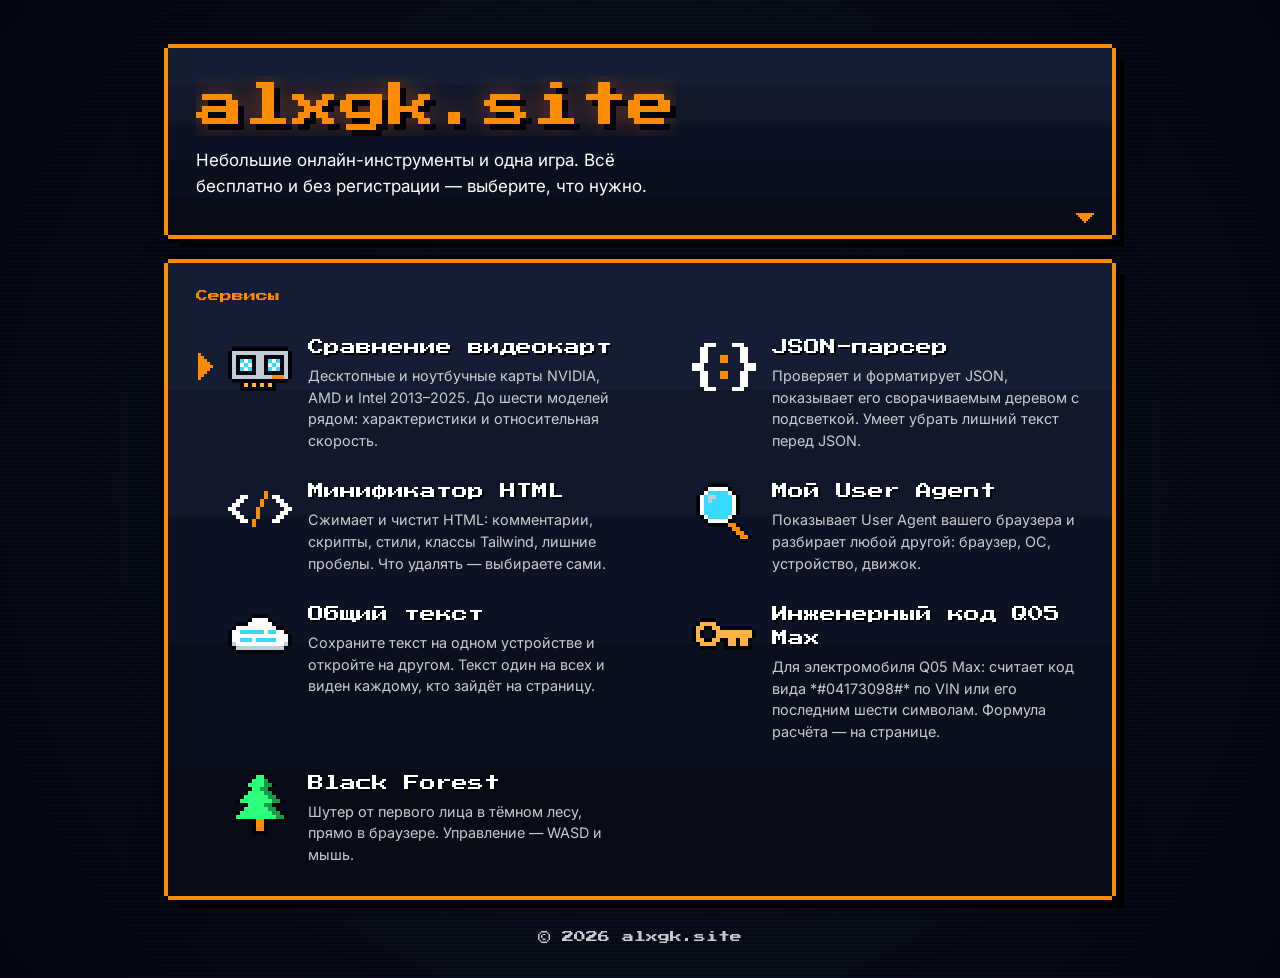
<file: index.html>
<!DOCTYPE html>
<html lang="ru">
<head>
    <meta charset="UTF-8">
    <meta name="viewport" content="width=device-width, initial-scale=1.0">
    <title>alxgk.site — сравнение видеокарт, JSON-парсер и другие онлайн-инструменты</title>
    <meta name="description" content="Небольшие бесплатные онлайн-инструменты без регистрации: сравнение видеокарт, JSON-парсер, минификатор HTML, разбор User Agent и браузерный шутер.">
    <link rel="canonical" href="https://alxgk.site/">
    <meta property="og:type" content="website">
    <meta property="og:site_name" content="alxgk.site">
    <meta property="og:title" content="alxgk.site — сравнение видеокарт, JSON-парсер и другие онлайн-инструменты">
    <meta property="og:description" content="Небольшие бесплатные онлайн-инструменты без регистрации: сравнение видеокарт, JSON-парсер, минификатор HTML, разбор User Agent и браузерный шутер.">
    <meta property="og:url" content="https://alxgk.site/">
    <meta name="theme-color" content="#040711">
    <meta property="og:image" content="https://alxgk.site/assets/og.png">
    <meta name="twitter:card" content="summary_large_image">
    <link rel="icon" type="image/png" href="assets/favicon.png">
    <link rel="preconnect" href="https://fonts.googleapis.com">
    <link rel="preconnect" href="https://fonts.gstatic.com" crossorigin>
    <link href="https://fonts.googleapis.com/css2?family=Inter:wght@400;500&family=Press+Start+2P&display=swap" rel="stylesheet">
    <link rel="stylesheet" href="assets/retro.css">
    <style>
        * {
            margin: 0;
            padding: 0;
            box-sizing: border-box;
        }

        body {
            line-height: 1.5;
        }

        .screen {
            display: grid;
            gap: 12px;
            padding-top: 40px;
            padding-bottom: 32px;
        }

        .intro {
            padding: 28px 28px 36px;
        }

        .intro h1 {
            font-family: var(--font-pixel);
            font-size: 3rem;
            font-weight: 400;
            line-height: 1.25;
            color: var(--accent-orange);
            text-shadow: 0.125em 0.125em 0 var(--ink), 0 0 24px rgba(255, 102, 0, 0.55);
        }

        /* 10ch = the 10 glyphs of "alxgk.site" in the monospace pixel font */
        .intro h1 {
            width: 10ch;
            overflow: hidden;
            white-space: nowrap;
            animation: type 0.8s steps(10) 0.2s backwards;
        }

        .intro p {
            max-width: 44ch;
            margin-top: 12px;
            font-size: 1.0625rem;
        }

        .intro::after {
            content: "";
            position: absolute;
            right: 22px;
            bottom: 8px;
            width: 10px;
            height: 18px;
            background: url("assets/sprites/cursor.svg") no-repeat center / contain;
            transform: rotate(90deg);
            animation: blink 1s steps(2, jump-none) infinite;
        }

        .menu {
            padding: 24px 16px 16px;
            animation-delay: 0.12s;
        }

        .menu .window-title {
            padding-left: 12px;
        }

        .menu-list {
            display: grid;
            grid-template-columns: repeat(2, minmax(0, 1fr));
            column-gap: 16px;
            list-style: none;
        }

        .menu-item {
            position: relative;
            display: grid;
            grid-template-columns: 64px minmax(0, 1fr);
            grid-template-rows: auto 1fr;
            column-gap: 16px;
            height: 100%;
            padding: 14px 12px 14px 44px;
            color: inherit;
            text-decoration: none;
        }

        .menu-cursor {
            position: absolute;
            top: 32px;
            left: 14px;
            width: 15px;
            height: 27px;
            background: url("assets/sprites/cursor.svg") no-repeat center / contain;
            pointer-events: none;
            transition: translate 0.12s steps(3);
            animation: nudge 0.6s steps(2, jump-none) infinite;
        }

        .menu-item:hover,
        .menu-item:focus-visible {
            background: rgba(255, 140, 0, 0.08);
        }

        .menu-item:focus-visible {
            outline: 2px dashed var(--frame);
            outline-offset: -2px;
        }

        .sprite {
            grid-row: span 2;
            width: 64px;
            height: 64px;
            image-rendering: pixelated;
        }

        .menu-name {
            font-family: var(--font-pixel);
            font-size: 1rem;
            font-weight: 400;
            line-height: 1.5;
            text-shadow: 0.125em 0.125em 0 var(--ink);
        }

        .menu-item:hover .menu-name,
        .menu-item:focus-visible .menu-name {
            color: var(--accent-orange);
            text-shadow: 0.125em 0.125em 0 var(--ink), 0 0 12px var(--accent-orange);
            animation: palette-cycle 0.6s steps(1) infinite;
        }

        .menu-desc {
            margin-top: 6px;
            font-size: 0.9rem;
            color: var(--text-secondary);
        }

        .credits {
            padding-top: 12px;
            font-family: var(--font-pixel);
            font-size: 0.75rem;
            text-align: center;
            color: var(--text-secondary);
        }

        @keyframes nudge {
            to {
                transform: translateX(-4px);
            }
        }

        @keyframes blink {
            to {
                opacity: 0;
            }
        }

        @keyframes type {
            from {
                width: 0;
            }
        }

        @media (max-width: 720px) {
            .screen {
                padding-top: 20px;
            }

            .intro {
                padding: 20px 20px 32px;
            }

            .intro h1 {
                font-size: 1.5rem;
            }

            .menu {
                padding: 20px 8px 8px;
            }

            .menu-list {
                grid-template-columns: 1fr;
            }

            .menu-item {
                grid-template-columns: 48px minmax(0, 1fr);
            }

            .sprite {
                grid-row: auto;
                width: 48px;
                height: 48px;
            }

            .menu-name {
                align-self: center;
            }

            .menu-desc {
                grid-column: 1 / -1;
                margin-top: 10px;
            }
        }

        @media (hover: none) {
            .menu-item {
                padding-left: 12px;
            }

            .menu-cursor {
                display: none;
            }
        }

        @media (prefers-reduced-motion: reduce) {
            .intro::after,
            .intro h1,
            .menu-cursor,
            .menu-item .menu-name {
                animation: none !important;
            }

            .menu-cursor {
                transition: none;
            }
        }
    </style>
</head>
<body>
    <main class="page screen">
        <header class="window intro">
            <h1>alxgk.site</h1>
            <p>Небольшие онлайн-инструменты и одна игра. Всё бесплатно и без регистрации — выберите, что нужно.</p>
        </header>

        <nav class="window menu" aria-labelledby="menu-title">
            <h2 class="window-title" id="menu-title">Сервисы</h2>
            <ul class="menu-list">
                <li>
                    <a class="menu-item" href="gpu/">
                        <img class="sprite" src="assets/sprites/gpu.svg" width="64" height="64" alt="">
                        <h3 class="menu-name">Сравнение видеокарт</h3>
                        <p class="menu-desc">Десктопные и ноутбучные карты NVIDIA, AMD и Intel 2013–2025. До шести моделей рядом: характеристики и относительная скорость.</p>
                    </a>
                </li>
                <li>
                    <a class="menu-item" href="json-parser/">
                        <img class="sprite" src="assets/sprites/json.svg" width="64" height="64" alt="">
                        <h3 class="menu-name">JSON-парсер</h3>
                        <p class="menu-desc">Проверяет и форматирует JSON, показывает его сворачиваемым деревом с подсветкой. Умеет убрать лишний текст перед JSON.</p>
                    </a>
                </li>
                <li>
                    <a class="menu-item" href="html-minifier/">
                        <img class="sprite" src="assets/sprites/html.svg" width="64" height="64" alt="">
                        <h3 class="menu-name">Минификатор HTML</h3>
                        <p class="menu-desc">Сжимает и чистит HTML: комментарии, скрипты, стили, классы Tailwind, лишние пробелы. Что удалять — выбираете сами.</p>
                    </a>
                </li>
                <li>
                    <a class="menu-item" href="user-agent/">
                        <img class="sprite" src="assets/sprites/ua.svg" width="64" height="64" alt="">
                        <h3 class="menu-name">Мой User Agent</h3>
                        <p class="menu-desc">Показывает User Agent вашего браузера и разбирает любой другой: браузер, ОС, устройство, движок.</p>
                    </a>
                </li>
                <li>
                    <a class="menu-item" href="cloud/">
                        <img class="sprite" src="assets/sprites/cloud.svg" width="64" height="64" alt="">
                        <h3 class="menu-name">Общий текст</h3>
                        <p class="menu-desc">Сохраните текст на одном устройстве и откройте на другом. Текст один на всех и виден каждому, кто зайдёт на страницу.</p>
                    </a>
                </li>
                <li>
                    <a class="menu-item" href="vin-code/">
                        <img class="sprite" src="assets/sprites/key.svg" width="64" height="64" alt="">
                        <h3 class="menu-name">Инженерный код Q05 Max</h3>
                        <p class="menu-desc">Для электромобиля Q05 Max: считает код вида *#04173098#* по VIN или его последним шести символам. Формула расчёта — на странице.</p>
                    </a>
                </li>
                <li>
                    <a class="menu-item" href="game-forest/">
                        <img class="sprite" src="assets/sprites/forest.svg" width="64" height="64" alt="">
                        <h3 class="menu-name">Black Forest</h3>
                        <p class="menu-desc">Шутер от первого лица в тёмном лесу, прямо в браузере. Управление — WASD и мышь.</p>
                    </a>
                </li>
            </ul>
            <span class="menu-cursor" aria-hidden="true"></span>
        </nav>

        <footer class="credits">© 2026 alxgk.site</footer>
    </main>
    <script>
        const menu = document.querySelector('.menu');
        const cursor = menu.querySelector('.menu-cursor');
        let current = menu.querySelector('.menu-item');

        const place = () => {
            cursor.style.translate = `${current.offsetLeft}px ${current.offsetTop}px`;
        };

        const follow = (event) => {
            const item = event.target.closest('.menu-item');
            if (item && item !== current) {
                current = item;
                place();
            }
        };

        const list = menu.querySelector('.menu-list');
        const items = [...menu.querySelectorAll('.menu-item')];

        menu.addEventListener('keydown', (event) => {
            const index = items.indexOf(event.target);
            if (index === -1) return;
            const columns = getComputedStyle(list).gridTemplateColumns.split(' ').length;
            const step = { ArrowLeft: -1, ArrowRight: 1, ArrowUp: -columns, ArrowDown: columns }[event.key];
            const target = items[index + step];
            if (!step || !target) return;
            event.preventDefault();
            target.focus();
        });

        menu.addEventListener('pointerover', follow);
        menu.addEventListener('focusin', follow);
        new ResizeObserver(place).observe(menu);
    </script>
</body>
</html>
</file>
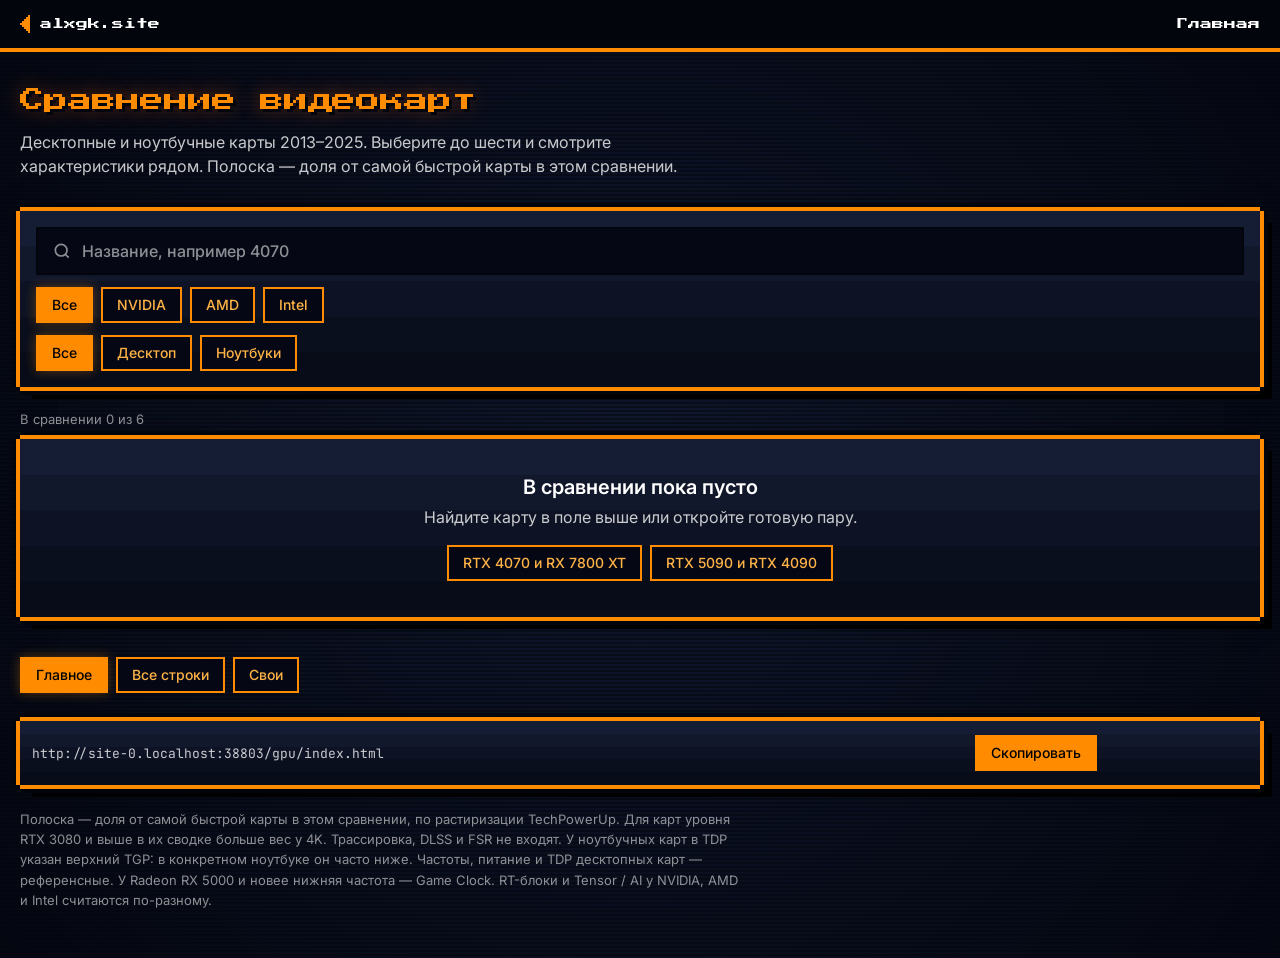
<file: gpu/index.html>
<!DOCTYPE html>
<html lang="ru">
<head>
    <meta charset="UTF-8">
    <meta name="viewport" content="width=device-width, initial-scale=1.0">
    <title>Сравнение видеокарт NVIDIA, AMD и Intel — характеристики и скорость</title>
    <meta name="description" content="Сравнение десктопных и ноутбучных видеокарт NVIDIA, AMD и Intel 2013–2025: до шести моделей рядом, характеристики и относительный индекс быстродействия.">
    <link rel="canonical" href="https://alxgk.site/gpu/">
    <meta property="og:type" content="website">
    <meta property="og:site_name" content="alxgk.site">
    <meta property="og:title" content="Сравнение видеокарт NVIDIA, AMD и Intel — характеристики и скорость">
    <meta property="og:description" content="Сравнение десктопных и ноутбучных видеокарт NVIDIA, AMD и Intel 2013–2025: до шести моделей рядом, характеристики и относительный индекс быстродействия.">
    <meta property="og:url" content="https://alxgk.site/gpu/">
    <meta property="og:image" content="https://alxgk.site/assets/og.png">
    <meta name="twitter:card" content="summary_large_image">
    <link rel="icon" type="image/png" href="../assets/favicon.png">
    <link rel="preconnect" href="https://fonts.googleapis.com">
    <link rel="preconnect" href="https://fonts.gstatic.com" crossorigin>
    <link href="https://fonts.googleapis.com/css2?family=Inter:wght@400;500;600;700&family=JetBrains+Mono:wght@500;700&family=Press+Start+2P&display=swap" rel="stylesheet">
    <link rel="stylesheet" href="../assets/retro.css">
    <style>
        * { margin: 0; padding: 0; box-sizing: border-box; }

        :root {
            --bg-solid: #080c18;
            --bg-head: #11182c;
            --nvidia: #2eff7b;
            --amd: #ff8c00;
            --intel: #38d9ff;
            --lean: #38d9ff;
        }

        h1 { margin-bottom: 12px; }

        .lede {
            max-width: 68ch;
            color: var(--text-secondary);
            line-height: 1.55;
            margin-bottom: 32px;
        }

        .toolbar, .share, .empty, .custom {
            background-color: var(--window);
            background-image: var(--window-bg);
            box-shadow: var(--window-frame);
        }

        .sheet {
            background: var(--bg-solid);
            box-shadow: var(--window-frame);
        }

        .toolbar { position: relative; z-index: 30; }

        .toolbar { padding: 16px; margin-bottom: 24px; }

        .picker { position: relative; }

        .q {
            width: 100%;
            height: 48px;
            border-radius: 0;
            border: 2px solid var(--ink);
            background-color: var(--field);
            color: var(--text-primary);
            font: 500 16px/1.2 Inter, sans-serif;
            padding: 0 16px 0 44px;
            background-image: url("data:image/svg+xml,%3Csvg xmlns='http://www.w3.org/2000/svg' width='20' height='20' fill='none' stroke='%23ffffff' stroke-opacity='.55' stroke-width='2' viewBox='0 0 24 24'%3E%3Ccircle cx='11' cy='11' r='7'/%3E%3Cpath d='M20 20l-3.5-3.5'/%3E%3C/svg%3E");
            background-repeat: no-repeat;
            background-position: 14px 50%;
        }

        .q::placeholder { color: var(--text-muted); }

        .q:focus {
            border-color: var(--accent-orange);
            box-shadow: 0 0 12px rgba(255, 140, 0, 0.35);
            outline: none;
        }

        .q:focus-visible, button:focus-visible, .link:focus-visible, input:focus-visible {
            outline: 2px solid var(--accent-yellow);
            outline-offset: 2px;
        }

        .menu {
            position: absolute;
            z-index: 20;
            left: 0;
            right: 0;
            top: calc(100% + 6px);
            max-height: 320px;
            overflow: auto;
            background: var(--field);
            border: 2px solid var(--frame);
            padding: 6px;
        }

        .group, .menu-empty {
            padding: 8px 10px 4px;
            color: var(--text-muted);
            font-size: 11px;
            letter-spacing: 0.08em;
            text-transform: uppercase;
        }

        .menu-empty { text-transform: none; letter-spacing: 0; font-size: 14px; padding: 14px; }

        .option {
            width: 100%;
            display: flex;
            gap: 10px;
            align-items: center;
            text-align: left;
            border: 0;
            background: transparent;
            color: var(--text-primary);
            padding: 8px 10px;
            cursor: pointer;
            font: inherit;
        }

        .option[aria-selected="true"], .option:hover { background: rgba(255, 140, 0, 0.18); }
        .option:disabled { cursor: default; opacity: 0.45; }
        .option-name { display: block; font-weight: 600; }
        .option-meta { display: block; color: var(--text-muted); font-size: 12px; margin-top: 2px; }
        mark { background: transparent; color: var(--accent-orange); font-weight: 700; }

        .vendors, .seg {
            display: flex;
            flex-wrap: wrap;
            gap: 8px;
            margin-top: 12px;
        }

        .vendors button, .seg button, .ghost, .chip, .copy {
            min-height: 36px;
            border-radius: 0;
            border: 2px solid var(--frame);
            background: var(--field);
            color: var(--accent-yellow);
            font: 500 14px/1 Inter, sans-serif;
            padding: 0 14px;
            cursor: pointer;
        }

        .vendors button:hover, .seg button:hover, .ghost:hover, .chip:hover {
            background: var(--accent-orange);
            color: #000;
            box-shadow: 0 0 16px var(--accent-orange);
        }

        .vendors button.is-on, .seg button.is-on {
            background: var(--accent-orange);
            border-color: var(--accent-orange);
            color: #000;
            box-shadow: 0 0 12px rgba(255, 140, 0, 0.35);
        }

        .meta-row {
            display: flex;
            flex-direction: column;
            align-items: flex-start;
            gap: 4px;
            margin: 14px 0 8px;
            color: var(--text-muted);
            font-size: 13px;
        }

        .limit { color: var(--accent-yellow); }

        .chips { display: flex; flex-wrap: wrap; gap: 8px; min-height: 0; }
        .chips:empty { display: none; }

        .chip {
            display: inline-flex;
            align-items: center;
            gap: 8px;
        }

        .chip-x { display: inline-flex; opacity: 0.55; }
        .chip-x svg { width: 14px; height: 14px; display: block; }
        .chip:hover .chip-x { opacity: 1; }

        .tag {
            display: inline-flex;
            align-items: center;
            height: 18px;
            padding: 0 7px;
            font-size: 11px;
            font-weight: 600;
            letter-spacing: 0.04em;
            line-height: 1;
        }

        .tag-NVIDIA { color: #2eff7b; background: rgba(46, 255, 123, 0.14); }
        .tag-AMD { color: #ffb347; background: rgba(255, 140, 0, 0.18); }
        .tag-Intel { color: #38d9ff; background: rgba(56, 217, 255, 0.14); }
        .gpu-vendor { display: flex; align-items: center; gap: 6px; flex-wrap: wrap; }
        .tag-laptop { color: #ddd9ee; background: rgba(255, 255, 255, 0.08); }

        .vendor-NVIDIA { background: var(--nvidia); }
        .vendor-AMD { background: var(--amd); }
        .vendor-Intel { background: var(--intel); }

        .empty {
            margin: 12px 0 28px;
            padding: 36px 24px;
            text-align: center;
        }

        .empty h2 { font-size: 1.25rem; font-weight: 600; margin-bottom: 8px; }
        .empty p { color: var(--text-secondary); margin-bottom: 18px; }
        .pairs { display: flex; justify-content: center; flex-wrap: wrap; gap: 8px; }

        .controls {
            display: flex;
            justify-content: space-between;
            gap: 16px;
            align-items: flex-start;
            flex-wrap: wrap;
            margin: 8px 0 20px;
        }

        .custom {
            display: flex;
            flex-wrap: wrap;
            gap: 8px 14px;
            padding: 12px 14px;
            margin-bottom: 24px;
        }

        .custom label {
            display: inline-flex;
            align-items: center;
            gap: 6px;
            color: var(--text-secondary);
            font-size: 14px;
        }

        .sheet { overflow: clip; width: 100%; }
        .sheet.is-wide { overflow-x: auto; }
        .desk { overflow: visible; }
        .palm { display: none; }
        .sheet[hidden], .empty[hidden], .custom[hidden], .menu[hidden] { display: none; }

        table.compare {
            width: max-content;
            border-collapse: separate;
            border-spacing: 0;
        }

        .compare th, .compare td {
            padding: 12px 14px;
            border-bottom: 1px solid rgba(255, 255, 255, 0.06);
            text-align: center;
            vertical-align: middle;
            font-variant-numeric: tabular-nums;
        }

        .compare thead th {
            position: sticky;
            top: var(--nav-height);
            background: var(--bg-head);
            z-index: 2;
        }

        .gpu-head,
        .compare tbody td {
            width: 228px;
            min-width: 228px;
            max-width: 228px;
        }

        .stick {
            position: sticky;
            left: 0;
            z-index: 3;
            text-align: left;
            min-width: 168px;
            width: 168px;
            background: var(--bg-solid);
            font-weight: 500;
            color: var(--text-secondary);
        }

        thead .stick { z-index: 4; background: #141d33; }

        .corner-k, .gpu-vendor, .pct {
            display: block;
            color: var(--text-muted);
            font-size: 12px;
            font-weight: 500;
        }

        .gpu-name { font-weight: 600; line-height: 1.3; margin: 8px 0 10px; text-align: left; }
        .gpu-tools { display: flex; justify-content: flex-end; gap: 2px; }
        .gpu-tools button {
            width: 28px;
            height: 28px;
            min-height: 28px;
            padding: 0;
            border: 0;
            background: transparent;
            color: rgba(255, 255, 255, 0.62);
            display: inline-flex;
            align-items: center;
            justify-content: center;
            cursor: pointer;
        }
        .gpu-tools button svg { width: 16px; height: 16px; display: block; }
        .gpu-tools button:hover { background: rgba(255, 255, 255, 0.08); color: #fff; }
        .gpu-tools button[data-act="remove"]:hover { background: rgba(255, 42, 75, 0.2); color: var(--accent-red); }
        .gpu-tools button:disabled { opacity: 0.22; cursor: default; background: transparent; color: rgba(255, 255, 255, 0.62); }

        .compare thead th.is-phantom {
            height: 1px;
            padding: 10px;
            background: transparent;
        }

        td.is-phantom {
            background: transparent;
            border-bottom-color: transparent;
        }

        .phantom {
            width: 100%;
            height: 100%;
            min-height: 0;
            border: 2px dashed rgba(255, 140, 0, 0.35);
            background: transparent;
            color: var(--text-muted);
            display: flex;
            flex-direction: column;
            align-items: center;
            justify-content: center;
            gap: 8px;
            font: 500 14px/1 Inter, sans-serif;
            cursor: pointer;
        }

        .phantom svg { width: 22px; height: 22px; }
        .phantom:hover { border-color: var(--accent-orange); color: var(--accent-yellow); background: rgba(255, 140, 0, 0.06); }

        .pct { margin-top: 6px; text-align: left; font-variant-numeric: tabular-nums; }

        .bar {
            height: 10px;
            margin: 10px 0 6px;
            background: var(--ink);
            overflow: hidden;
        }

        .bar i {
            display: block;
            height: 100%;
            width: 0;
        }

        @media (prefers-reduced-motion: no-preference) {
            .bar i { transition: width 0.35s ease; }
        }

        .is-best { color: var(--accent-orange); font-weight: 700; }
        .is-lean { color: var(--lean); font-weight: 700; }
        .span-note { text-align: left; color: var(--text-secondary); }

        .share {
            display: flex;
            gap: 8px;
            align-items: center;
            margin-top: 28px;
            padding: 12px;
        }

        .link {
            flex: 1;
            min-width: 0;
            height: 40px;
            border: 0;
            background: transparent;
            color: var(--text-secondary);
            font: 400 13px/1.4 "JetBrains Mono", monospace;
        }

        .copy {
            background: var(--accent-orange);
            border-color: var(--accent-orange);
            color: #000;
            flex: 0 0 auto;
        }

        .copy:hover { background: var(--accent-yellow); border-color: var(--accent-yellow); box-shadow: 0 0 16px var(--accent-orange); }

        #copy-status { color: var(--nvidia); font-size: 13px; min-width: 11em; }

        .note {
            margin-top: 24px;
            color: var(--text-muted);
            font-size: 13px;
            line-height: 1.55;
            max-width: 90ch;
        }

        .visually-hidden {
            position: absolute;
            width: 1px;
            height: 1px;
            padding: 0;
            margin: -1px;
            overflow: hidden;
            clip: rect(0, 0, 0, 0);
            white-space: nowrap;
            border: 0;
        }

        @media (max-width: 720px) {
            .page { padding-top: calc(var(--nav-height) + 24px); padding-bottom: 40px; }
            .lede { margin-bottom: 24px; }
            .desk { display: none; }
            .palm { display: flex; flex-direction: column; gap: 24px; }
            .sheet {
                width: 100%;
                background: transparent;
                box-shadow: none;
                overflow: visible;
            }
            .mcard {
                background: var(--bg-solid);
                box-shadow: var(--window-frame);
                padding: 16px;
            }
            .mcard .gpu-tools { margin: -4px -4px 8px; }
            .mcard .gpu-tools button { width: 44px; height: 44px; }
            .mcard .gpu-name { font-size: 1.25rem; margin: 4px 0 8px; }
            .mspecs { margin-top: 12px; }
            .mrow {
                display: flex;
                justify-content: space-between;
                align-items: baseline;
                gap: 12px;
                padding: 10px 0;
                border-top: 1px solid rgba(255, 255, 255, 0.06);
                font-size: 14px;
            }
            .mrow dt { flex: 0 1 46%; color: var(--text-muted); }
            .mrow dd {
                flex: 1 1 50%;
                min-width: 0;
                margin: 0;
                text-align: right;
                overflow-wrap: anywhere;
                font-variant-numeric: tabular-nums;
            }
            .mcard.phantom {
                min-height: 120px;
                background: transparent;
                box-shadow: none;
                color: var(--text-muted);
            }
            .vendors button, .seg button, .ghost, .chip, .copy { min-height: 44px; }
            .share { flex-wrap: wrap; }
            #copy-status { min-width: 0; }
            .controls { margin-top: 4px; }
        }
    </style>
</head>
<body class="layout-wide">
    <nav class="nav">
        <a href="../" class="nav-home">alxgk.site</a>
        <a href="../">Главная</a>
    </nav>
    <main class="page">
        <h1 class="page-title">Сравнение видеокарт</h1>
        <p class="lede">Десктопные и ноутбучные карты 2013–2025. Выберите до шести и смотрите характеристики рядом. Полоска — доля от самой быстрой карты в этом сравнении.</p>

        <div class="toolbar window-open">
            <div class="picker">
                <label class="visually-hidden" for="q">Найти видеокарту</label>
                <input id="q" class="q" type="search" placeholder="Название, например 4070" autocomplete="off" role="combobox" aria-expanded="false" aria-controls="menu" aria-autocomplete="list">
                <div id="menu" class="menu" role="listbox" hidden></div>
            </div>
            <div id="vendors" class="vendors" role="radiogroup" aria-label="Производитель">
                <button type="button" data-vendor="" class="is-on" aria-checked="true">Все</button>
                <button type="button" data-vendor="NVIDIA" aria-checked="false">NVIDIA</button>
                <button type="button" data-vendor="AMD" aria-checked="false">AMD</button>
                <button type="button" data-vendor="Intel" aria-checked="false">Intel</button>
            </div>
            <div id="segments" class="vendors" role="radiogroup" aria-label="Сегмент">
                <button type="button" data-segment="" class="is-on" aria-checked="true">Все</button>
                <button type="button" data-segment="desktop" aria-checked="false">Десктоп</button>
                <button type="button" data-segment="laptop" aria-checked="false">Ноутбуки</button>
            </div>
        </div>

        <div class="meta-row">
            <p id="count"></p>
            <p id="limit" class="limit" hidden>Шесть карт — предел таблицы. Уберите одну, чтобы добавить другую.</p>
        </div>
        <div id="chips" class="chips"></div>

        <div id="empty" class="empty">
            <h2>В сравнении пока пусто</h2>
            <p>Найдите карту в поле выше или откройте готовую пару.</p>
            <div class="pairs">
                <button type="button" class="ghost" data-pair="rtx-4070,rx-7800-xt">RTX 4070 и RX 7800 XT</button>
                <button type="button" class="ghost" data-pair="rtx-5090,rtx-4090">RTX 5090 и RTX 4090</button>
            </div>
        </div>

        <div class="controls">
            <div id="presets" class="seg" role="radiogroup" aria-label="Какие строки показать">
                <button type="button" data-preset="main" aria-checked="false">Главное</button>
                <button type="button" data-preset="all" aria-checked="false">Все строки</button>
                <button type="button" data-preset="custom" aria-checked="false">Свои</button>
            </div>
        </div>
        <div id="custom" class="custom" hidden></div>
        <div id="sheet" class="sheet" hidden></div>

        <div class="share">
            <label class="visually-hidden" for="link">Ссылка на это сравнение</label>
            <input id="link" class="link" type="text" readonly>
            <button type="button" id="copy" class="copy">Скопировать</button>
            <span id="copy-status" role="status"></span>
        </div>

        <p class="note">Полоска — доля от самой быстрой карты в этом сравнении, по растиризации TechPowerUp. Для карт уровня RTX 3080 и выше в их сводке больше вес у 4K. Трассировка, DLSS и FSR не входят. У ноутбучных карт в TDP указан верхний TGP: в конкретном ноутбуке он часто ниже. Частоты, питание и TDP десктопных карт — референсные. У Radeon RX 5000 и новее нижняя частота — Game Clock. RT-блоки и Tensor / AI у NVIDIA, AMD и Intel считаются по-разному.</p>
    </main>
    <script src="gpus.js?v=20261103"></script>
    <script src="app.js?v=20261103"></script>
</body>
</html>
</file>
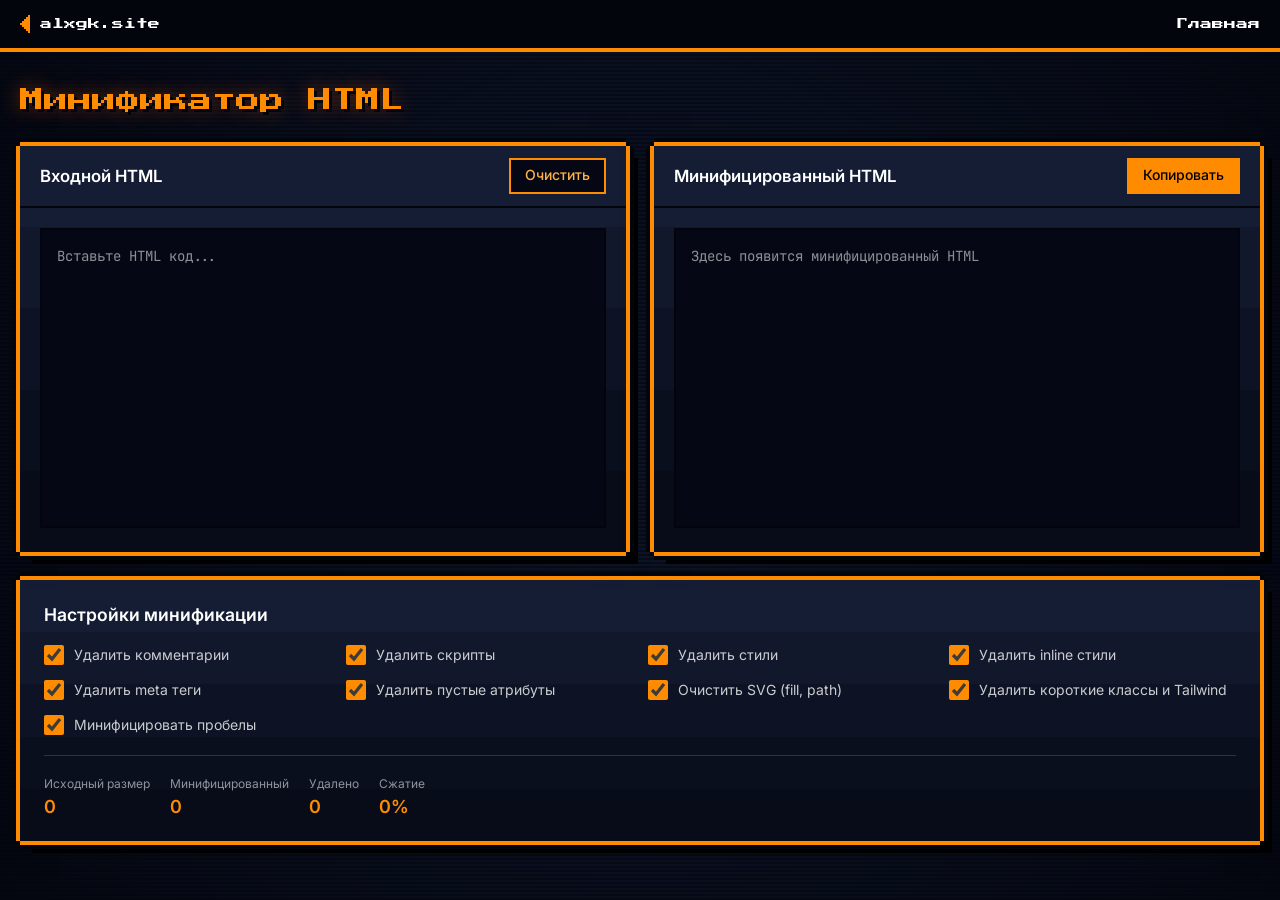
<file: html-minifier/index.html>
<!DOCTYPE html>
<html lang="ru">
<head>
    <meta charset="UTF-8">
    <meta name="viewport" content="width=device-width, initial-scale=1.0">
    <title>Минификатор HTML онлайн — сжатие и очистка HTML-кода</title>
    <meta name="description" content="Онлайн-минификатор HTML: удаляет комментарии, скрипты, стили, meta-теги, классы Tailwind и лишние пробелы. Что именно удалять, выбирается галочками.">
    <link rel="canonical" href="https://alxgk.site/html-minifier/">
    <meta property="og:type" content="website">
    <meta property="og:site_name" content="alxgk.site">
    <meta property="og:title" content="Минификатор HTML онлайн — сжатие и очистка HTML-кода">
    <meta property="og:description" content="Онлайн-минификатор HTML: удаляет комментарии, скрипты, стили, meta-теги, классы Tailwind и лишние пробелы. Что именно удалять, выбирается галочками.">
    <meta property="og:url" content="https://alxgk.site/html-minifier/">
    <meta property="og:image" content="https://alxgk.site/assets/og.png">
    <meta name="twitter:card" content="summary_large_image">
    <link rel="icon" type="image/png" href="../assets/favicon.png">
    <link rel="preconnect" href="https://fonts.googleapis.com">
    <link rel="preconnect" href="https://fonts.gstatic.com" crossorigin>
    <link href="https://fonts.googleapis.com/css2?family=Inter:wght@400;500;600;700&family=JetBrains+Mono:wght@400;500&family=Press+Start+2P&display=swap" rel="stylesheet">
    <link rel="stylesheet" href="../assets/retro.css">
    <style>
        * {
            margin: 0;
            padding: 0;
            box-sizing: border-box;
        }

        .header {
            margin-bottom: 28px;
        }

        .main-content {
            display: flex;
            gap: 28px;
            margin-bottom: 28px;
        }

        .panel {
            flex: 1;
            min-width: 0;
            background-color: var(--window);
            background-image: var(--window-bg);
            box-shadow: var(--window-frame);
            display: flex;
            flex-direction: column;
        }

        .panel-header {
            border-bottom: 2px solid var(--ink);
            padding: 12px 20px;
            display: flex;
            justify-content: space-between;
            align-items: center;
            gap: 12px;
        }

        .panel-title {
            font-size: 1.05rem;
            font-weight: 600;
            color: var(--text-primary);
        }

        .panel-controls {
            display: flex;
            gap: 10px;
        }

        .panel-body {
            flex: 1;
            padding: 20px;
            overflow: auto;
        }

        .textarea {
            width: 100%;
            min-height: 300px;
            max-height: 400px;
            background: var(--field);
            border: 2px solid var(--ink);
            padding: 15px;
            color: var(--text-primary);
            font-family: 'JetBrains Mono', 'Courier New', monospace;
            font-size: 14px;
            line-height: 1.6;
            resize: none;
            outline: none;
            overflow-y: auto;
        }
        
        .textarea:focus {
            border-color: var(--accent-orange);
            box-shadow: 0 0 12px rgba(255, 140, 0, 0.35);
        }
        
        .textarea::placeholder {
            color: var(--text-muted);
        }
        
        .output {
            width: 100%;
            min-height: 300px;
            max-height: 400px;
            background: var(--field);
            border: 2px solid var(--ink);
            padding: 15px;
            color: var(--text-primary);
            font-family: 'JetBrains Mono', 'Courier New', monospace;
            font-size: 14px;
            line-height: 1.6;
            white-space: pre-wrap;
            word-wrap: break-word;
            overflow-wrap: break-word;
            overflow-y: auto;
        }
        
        .output.empty {
            color: var(--text-muted);
        }
        
        .settings-panel {
            background-color: var(--window);
            background-image: var(--window-bg);
            box-shadow: var(--window-frame);
            padding: 24px;
        }
        
        .settings-title {
            font-size: 1.1rem;
            font-weight: 600;
            margin-bottom: 20px;
            color: var(--text-primary);
        }
        
        .settings-grid {
            display: grid;
            grid-template-columns: repeat(auto-fit, minmax(250px, 1fr));
            gap: 15px;
        }
        
        .setting-item {
            display: flex;
            align-items: center;
            gap: 10px;
        }
        
        .checkbox {
            width: 20px;
            height: 20px;
            cursor: pointer;
            accent-color: var(--accent-orange);
        }
        
        .setting-label {
            color: var(--text-secondary);
            font-size: 14px;
            cursor: pointer;
            user-select: none;
        }
        
        .stats {
            display: flex;
            flex-wrap: wrap;
            gap: 12px 20px;
            margin-top: 20px;
            padding-top: 20px;
            border-top: 1px solid var(--border-color);
        }
        
        .stat-item {
            display: flex;
            flex-direction: column;
            gap: 5px;
        }
        
        .stat-label {
            font-size: 12px;
            color: var(--text-muted);
        }
        
        .stat-value {
            font-size: 18px;
            font-weight: 600;
            color: var(--accent-orange);
        }
        
        .stats-details {
            margin-top: 20px;
            padding-top: 20px;
            border-top: 1px solid var(--border-color);
        }
        
        .stats-title {
            font-size: 14px;
            font-weight: 600;
            color: var(--text-secondary);
            margin-bottom: 15px;
        }
        
        .stats-grid {
            display: grid;
            grid-template-columns: repeat(auto-fit, minmax(150px, 1fr));
            gap: 15px;
        }
        
        .stat-detail-item {
            display: flex;
            justify-content: space-between;
            align-items: center;
            padding: 10px;
            background: var(--field);
            border: 2px solid var(--ink);
        }
        
        .stat-detail-label {
            font-size: 13px;
            color: var(--text-secondary);
        }
        
        .stat-detail-value {
            font-size: 14px;
            font-weight: 600;
            color: var(--accent-blue);
        }
        
        @media (max-width: 1024px) {
            .main-content {
                flex-direction: column;
            }
            
            .textarea, .output {
                min-height: 250px;
                max-height: 300px;
            }
        }
        
        @media (max-width: 768px) {
            .settings-grid {
                grid-template-columns: 1fr;
            }
            
            .panel-controls {
                flex-wrap: wrap;
            }
        }
    </style>
</head>
<body class="layout-wide">
    <nav class="nav">
        <a href="../" class="nav-home">alxgk.site</a>
        <a href="../">Главная</a>
    </nav>

    <div class="page">
        <header class="header">
            <h1 class="page-title">Минификатор HTML</h1>
        </header>
        
        <div class="main-content">
            <div class="panel window-open">
                <div class="panel-header">
                    <span class="panel-title">Входной HTML</span>
                    <div class="panel-controls">
                        <button class="btn" onclick="clearInput()">Очистить</button>
                    </div>
                </div>
                <div class="panel-body">
                    <textarea id="htmlInput" class="textarea" placeholder="Вставьте HTML код..."></textarea>
                </div>
            </div>
            
            <div class="panel window-open">
                <div class="panel-header">
                    <span class="panel-title">Минифицированный HTML</span>
                    <div class="panel-controls">
                        <button class="btn btn-primary" onclick="copyOutput()">Копировать</button>
                    </div>
                </div>
                <div class="panel-body">
                    <div id="htmlOutput" class="output empty">Здесь появится минифицированный HTML</div>
                </div>
            </div>
        </div>
        
        <div class="settings-panel window-open">
            <div class="settings-title">Настройки минификации</div>
            <div class="settings-grid">
                <div class="setting-item">
                    <input type="checkbox" id="removeComments" class="checkbox" checked onchange="minifyHTML()">
                    <label for="removeComments" class="setting-label">Удалить комментарии</label>
                </div>
                <div class="setting-item">
                    <input type="checkbox" id="removeScripts" class="checkbox" checked onchange="minifyHTML()">
                    <label for="removeScripts" class="setting-label">Удалить скрипты</label>
                </div>
                <div class="setting-item">
                    <input type="checkbox" id="removeStyles" class="checkbox" checked onchange="minifyHTML()">
                    <label for="removeStyles" class="setting-label">Удалить стили</label>
                </div>
                <div class="setting-item">
                    <input type="checkbox" id="removeInlineStyles" class="checkbox" checked onchange="minifyHTML()">
                    <label for="removeInlineStyles" class="setting-label">Удалить inline стили</label>
                </div>
                <div class="setting-item">
                    <input type="checkbox" id="removeMetaTags" class="checkbox" checked onchange="minifyHTML()">
                    <label for="removeMetaTags" class="setting-label">Удалить meta теги</label>
                </div>
                <div class="setting-item">
                    <input type="checkbox" id="removeEmptyAttrs" class="checkbox" checked onchange="minifyHTML()">
                    <label for="removeEmptyAttrs" class="setting-label">Удалить пустые атрибуты</label>
                </div>
                <div class="setting-item">
                    <input type="checkbox" id="removeSvgData" class="checkbox" checked onchange="minifyHTML()">
                    <label for="removeSvgData" class="setting-label">Очистить SVG (fill, path)</label>
                </div>
                <div class="setting-item">
                    <input type="checkbox" id="removeShortClasses" class="checkbox" checked onchange="minifyHTML()">
                    <label for="removeShortClasses" class="setting-label">Удалить короткие классы и Tailwind</label>
                </div>
                <div class="setting-item">
                    <input type="checkbox" id="minifyWhitespace" class="checkbox" checked onchange="minifyHTML()">
                    <label for="minifyWhitespace" class="setting-label">Минифицировать пробелы</label>
                </div>
            </div>
            
            <div class="stats">
                <div class="stat-item">
                    <span class="stat-label">Исходный размер</span>
                    <span class="stat-value" id="originalSize">0</span>
                </div>
                <div class="stat-item">
                    <span class="stat-label">Минифицированный</span>
                    <span class="stat-value" id="minifiedSize">0</span>
                </div>
                <div class="stat-item">
                    <span class="stat-label">Удалено</span>
                    <span class="stat-value" id="removedSize">0</span>
                </div>
                <div class="stat-item">
                    <span class="stat-label">Сжатие</span>
                    <span class="stat-value" id="compressionRatio">0%</span>
                </div>
            </div>
            
            <div class="stats-details" id="statsDetails" style="display: none;">
                <div class="stats-title">Детализация удалений:</div>
                <div class="stats-grid">
                    <div class="stat-detail-item">
                        <span class="stat-detail-label">Комментариев</span>
                        <span class="stat-detail-value" id="commentsCount">0</span>
                    </div>
                    <div class="stat-detail-item">
                        <span class="stat-detail-label">Скриптов</span>
                        <span class="stat-detail-value" id="scriptsCount">0</span>
                    </div>
                    <div class="stat-detail-item">
                        <span class="stat-detail-label">Стилей</span>
                        <span class="stat-detail-value" id="stylesCount">0</span>
                    </div>
                    <div class="stat-detail-item">
                        <span class="stat-detail-label">Meta тегов</span>
                        <span class="stat-detail-value" id="metaCount">0</span>
                    </div>
                    <div class="stat-detail-item">
                        <span class="stat-detail-label">Inline стилей</span>
                        <span class="stat-detail-value" id="inlineStylesCount">0</span>
                    </div>
                    <div class="stat-detail-item">
                        <span class="stat-detail-label">Пустых атрибутов</span>
                        <span class="stat-detail-value" id="emptyAttrsCount">0</span>
                    </div>
                    <div class="stat-detail-item">
                        <span class="stat-detail-label">SVG элементов (fill, path)</span>
                        <span class="stat-detail-value" id="svgCleanCount">0</span>
                    </div>
                    <div class="stat-detail-item">
                        <span class="stat-detail-label">Удалено классов</span>
                        <span class="stat-detail-value" id="classesCount">0</span>
                    </div>
                </div>
            </div>
        </div>
    </div>

    <script>
        function minifyHTML() {
            const input = document.getElementById('htmlInput').value;
            const output = document.getElementById('htmlOutput');
            
            if (!input.trim()) {
                output.textContent = 'Здесь появится минифицированный HTML';
                output.classList.add('empty');
                updateStats(0, 0, {});
                return;
            }
            
            try {
                let processedInput = input;
                const stats = {
                    commentsCount: 0,
                    scriptsCount: 0,
                    stylesCount: 0,
                    metaCount: 0,
                    inlineStylesCount: 0,
                    emptyAttrsCount: 0,
                    svgCleanCount: 0,
                    classesCount: 0
                };
                
                const removeComments = document.getElementById('removeComments').checked;
                const removeScripts = document.getElementById('removeScripts').checked;
                const removeStyles = document.getElementById('removeStyles').checked;
                const removeInlineStyles = document.getElementById('removeInlineStyles').checked;
                const removeMetaTags = document.getElementById('removeMetaTags').checked;
                const removeEmptyAttrs = document.getElementById('removeEmptyAttrs').checked;
                const removeSvgData = document.getElementById('removeSvgData').checked;
                const removeShortClasses = document.getElementById('removeShortClasses').checked;
                const minifyWhitespace = document.getElementById('minifyWhitespace').checked;
                
                if (removeComments) {
                    const commentsMatches = processedInput.match(/<!--[\s\S]*?-->/g);
                    if (commentsMatches) {
                        stats.commentsCount = commentsMatches.length;
                    }
                    processedInput = processedInput.replace(/<!--[\s\S]*?-->/g, '');
                }
                
                const parser = new DOMParser();
                const doc = parser.parseFromString(processedInput, 'text/html');
                
                if (removeScripts) {
                    const scripts = doc.querySelectorAll('script');
                    stats.scriptsCount = scripts.length;
                    scripts.forEach(script => script.remove());
                }
                
                if (removeStyles) {
                    const styles = doc.querySelectorAll('style');
                    const linkStyles = doc.querySelectorAll('link[rel="stylesheet"]');
                    stats.stylesCount = styles.length + linkStyles.length;
                    styles.forEach(style => style.remove());
                    linkStyles.forEach(link => link.remove());
                }
                
                if (removeMetaTags) {
                    const metas = doc.querySelectorAll('meta');
                    stats.metaCount = metas.length;
                    metas.forEach(meta => meta.remove());
                }
                
                if (removeInlineStyles) {
                    const elementsWithStyle = doc.querySelectorAll('[style]');
                    stats.inlineStylesCount = elementsWithStyle.length;
                    elementsWithStyle.forEach(el => el.removeAttribute('style'));
                }
                
                if (removeEmptyAttrs) {
                    stats.emptyAttrsCount = countEmptyAttributes(doc.body);
                    removeEmptyAttributes(doc.body);
                }
                
                if (removeSvgData) {
                    const svgElements = doc.querySelectorAll('svg, svg *');
                    svgElements.forEach(el => {
                        if (el.hasAttribute('fill')) {
                            stats.svgCleanCount++;
                            el.removeAttribute('fill');
                        }
                    });
                    
                    const svgPaths = doc.querySelectorAll('svg path');
                    stats.svgCleanCount += svgPaths.length;
                    svgPaths.forEach(path => path.remove());
                }
                
                if (removeShortClasses) {
                    stats.classesCount = removeShortAndTailwindClasses(doc.body);
                }
                
                let html = doc.documentElement.outerHTML;
                
                if (minifyWhitespace) {
                    normalizeWhitespaceInTextNodes(doc.body);
                    html = doc.documentElement.outerHTML;
                    html = html.replace(/>\s+</g, '><');
                    html = html.replace(/\s+/g, ' ');
                    html = html.trim();
                }
                
                output.textContent = html;
                output.classList.remove('empty');
                
                updateStats(input.length, html.length, stats);
                
            } catch (error) {
                output.textContent = 'Ошибка при минификации: ' + error.message;
                output.classList.remove('empty');
            }
        }
        
        function countEmptyAttributes(node) {
            let count = 0;
            if (node.nodeType === Node.ELEMENT_NODE) {
                for (let attr of node.attributes) {
                    if (!attr.value || attr.value.trim() === '') {
                        count++;
                    }
                }
                for (let child of node.childNodes) {
                    count += countEmptyAttributes(child);
                }
            }
            return count;
        }
        
        function removeEmptyAttributes(node) {
            if (node.nodeType !== Node.ELEMENT_NODE) return;
            
            const attrsToRemove = [];
            for (let attr of node.attributes) {
                if (!attr.value || attr.value.trim() === '') {
                    attrsToRemove.push(attr.name);
                }
            }
            
            attrsToRemove.forEach(attr => node.removeAttribute(attr));
            
            for (let child of node.childNodes) {
                removeEmptyAttributes(child);
            }
        }
        
        function normalizeWhitespaceInTextNodes(node) {
            if (node.nodeType === Node.TEXT_NODE) {
                node.textContent = node.textContent.replace(/\s+/g, ' ');
            } else {
                for (let child of node.childNodes) {
                    normalizeWhitespaceInTextNodes(child);
                }
            }
        }
        
        function isTailwindClass(className) {
            if (!className || className.length === 0) return false;
            
            const tailwindPatterns = [
                /^(sm|md|lg|xl|2xl):/,
                /^(hover|focus|active|disabled|group-hover|group-focus|peer-hover|peer-focus):/,
                /^(dark|light):/,
                /^(p|m|px|py|pt|pb|pl|pr|mx|my|mt|mb|ml|mr)-/,
                /^(w|h|min-w|min-h|max-w|max-h)-/,
                /^(bg|text|border|ring|shadow|opacity|z)-/,
                /^(flex|grid|block|inline|hidden|visible)/,
                /^(items|justify|content|self|place)-/,
                /^(gap|space)-/,
                /^(rounded|border|divide|ring|shadow)-/,
                /^(font|text|leading|tracking|antialiased|subpixel-antialiased)/,
                /^(uppercase|lowercase|capitalize|normal-case)/,
                /^(truncate|overflow|overflow-x|overflow-y)/,
                /^(cursor|select|pointer-events|resize|appearance)/,
                /^(transition|duration|ease|delay|animate)/,
                /^(transform|scale|rotate|translate|skew)/,
                /^(absolute|relative|fixed|sticky|static)/,
                /^(top|right|bottom|left|inset)-/,
                /^(col|row)-/,
                /^(order|z-index)/,
                /^(object|object-fit|object-position)/,
                /^(list|list-inside|list-outside|list-none)/,
                /^(table|table-auto|table-fixed)/,
                /^(sr-only|not-sr-only)/
            ];
            
            return tailwindPatterns.some(pattern => pattern.test(className));
        }
        
        function removeShortAndTailwindClasses(node) {
            let removedCount = 0;
            
            if (node.nodeType === Node.ELEMENT_NODE) {
                if (node.hasAttribute('class')) {
                    const classValue = node.getAttribute('class');
                    const classes = classValue.split(/\s+/).filter(c => c.trim().length > 0);
                    const filteredClasses = classes.filter(className => {
                        const shouldRemove = className.length < 5 || isTailwindClass(className);
                        if (shouldRemove) {
                            removedCount++;
                        }
                        return !shouldRemove;
                    });
                    
                    if (filteredClasses.length === 0) {
                        node.removeAttribute('class');
                    } else {
                        node.setAttribute('class', filteredClasses.join(' '));
                    }
                }
                
                for (let child of node.childNodes) {
                    removedCount += removeShortAndTailwindClasses(child);
                }
            }
            
            return removedCount;
        }
        
        function updateStats(original, minified, stats) {
            document.getElementById('originalSize').textContent = formatBytes(original);
            document.getElementById('minifiedSize').textContent = formatBytes(minified);
            
            const removed = original - minified;
            document.getElementById('removedSize').textContent = formatBytes(removed);
            
            const ratio = original > 0 ? Math.round((1 - minified / original) * 100) : 0;
            document.getElementById('compressionRatio').textContent = ratio + '%';
            
            if (original > 0) {
                document.getElementById('statsDetails').style.display = 'block';
                document.getElementById('commentsCount').textContent = stats.commentsCount || 0;
                document.getElementById('scriptsCount').textContent = stats.scriptsCount || 0;
                document.getElementById('stylesCount').textContent = stats.stylesCount || 0;
                document.getElementById('metaCount').textContent = stats.metaCount || 0;
                document.getElementById('inlineStylesCount').textContent = stats.inlineStylesCount || 0;
                document.getElementById('emptyAttrsCount').textContent = stats.emptyAttrsCount || 0;
                document.getElementById('svgCleanCount').textContent = stats.svgCleanCount || 0;
                document.getElementById('classesCount').textContent = stats.classesCount || 0;
            } else {
                document.getElementById('statsDetails').style.display = 'none';
            }
        }
        
        function formatBytes(bytes) {
            if (bytes === 0) return '0 B';
            const k = 1024;
            const sizes = ['B', 'KB', 'MB'];
            const i = Math.floor(Math.log(bytes) / Math.log(k));
            return Math.round(bytes / Math.pow(k, i) * 100) / 100 + ' ' + sizes[i];
        }
        
        function clearInput() {
            document.getElementById('htmlInput').value = '';
            document.getElementById('htmlOutput').textContent = 'Здесь появится минифицированный HTML';
            document.getElementById('htmlOutput').classList.add('empty');
            updateStats(0, 0, {});
        }
        
        function copyOutput() {
            const output = document.getElementById('htmlOutput').textContent;
            if (!output || output === 'Здесь появится минифицированный HTML') {
                return;
            }
            
            navigator.clipboard.writeText(output).then(() => {
                const btn = event.target;
                const originalText = btn.textContent;
                btn.textContent = 'Скопировано!';
                btn.style.background = 'rgba(46, 255, 123, 0.3)';
                setTimeout(() => {
                    btn.textContent = originalText;
                    btn.style.background = '';
                }, 2000);
            });
        }
        
        document.getElementById('htmlInput').addEventListener('input', function() {
            setTimeout(() => minifyHTML(), 300);
        });
    </script>
</body>
</html>
</file>
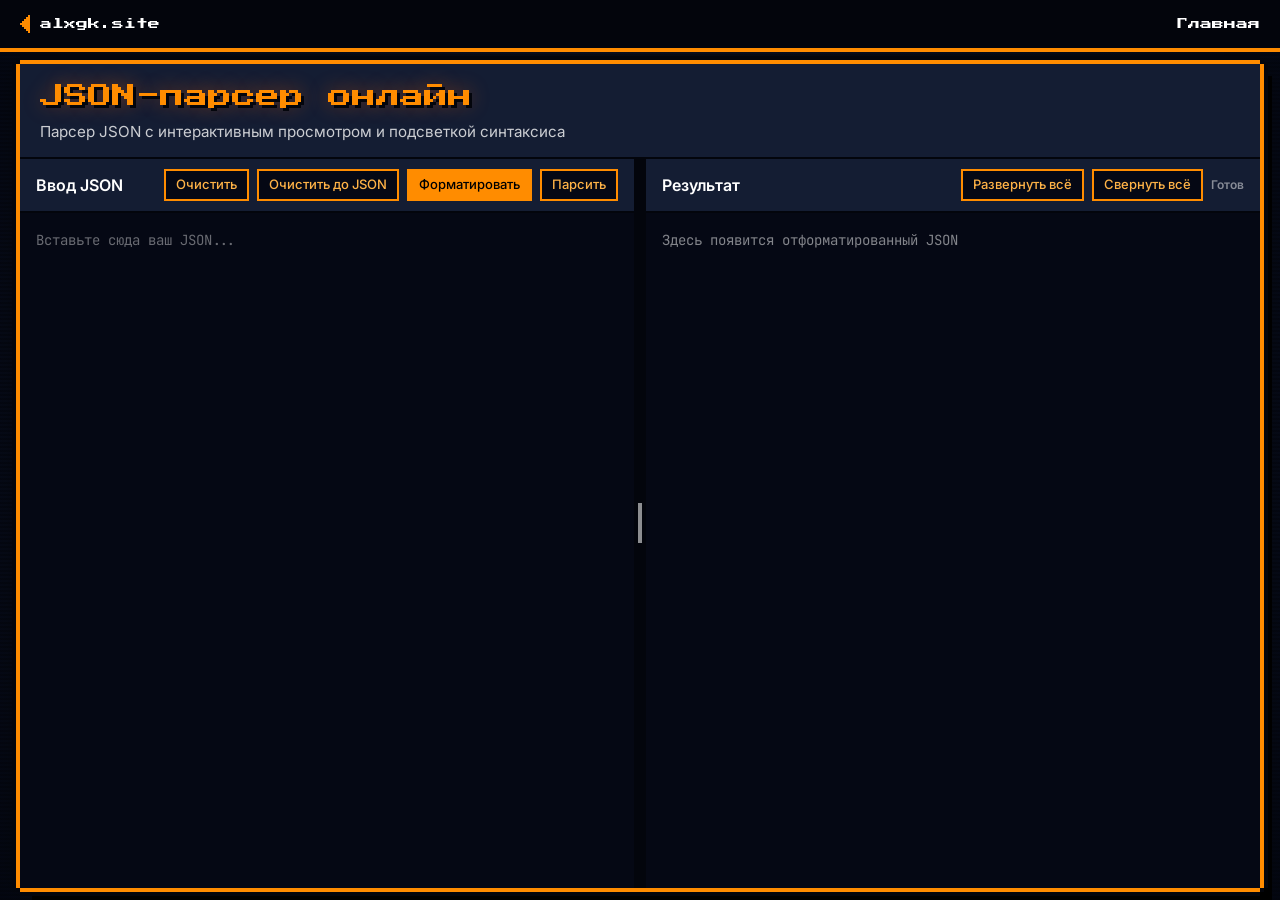
<file: json-parser/index.html>
<!DOCTYPE html>
<html lang="ru">
<head>
    <meta charset="UTF-8">
    <meta name="viewport" content="width=device-width, initial-scale=1.0">
    <title>JSON-парсер онлайн — форматирование, валидация и просмотр JSON</title>
    <meta name="description" content="Онлайн-парсер JSON: проверяет и форматирует JSON, показывает его сворачиваемым деревом с подсветкой синтаксиса и убирает лишний текст перед JSON.">
    <link rel="canonical" href="https://alxgk.site/json-parser/">
    <meta property="og:type" content="website">
    <meta property="og:site_name" content="alxgk.site">
    <meta property="og:title" content="JSON-парсер онлайн — форматирование, валидация и просмотр JSON">
    <meta property="og:description" content="Онлайн-парсер JSON: проверяет и форматирует JSON, показывает его сворачиваемым деревом с подсветкой синтаксиса и убирает лишний текст перед JSON.">
    <meta property="og:url" content="https://alxgk.site/json-parser/">
    <meta property="og:image" content="https://alxgk.site/assets/og.png">
    <meta name="twitter:card" content="summary_large_image">
    <link rel="icon" type="image/png" href="../assets/favicon.png">
    <link rel="preconnect" href="https://fonts.googleapis.com">
    <link rel="preconnect" href="https://fonts.gstatic.com" crossorigin>
    <link href="https://fonts.googleapis.com/css2?family=Inter:wght@400;500;600;700&family=JetBrains+Mono:wght@400;500&family=Press+Start+2P&display=swap" rel="stylesheet">
    <link rel="stylesheet" href="../assets/retro.css">
    <style>
        * {
            margin: 0;
            padding: 0;
            box-sizing: border-box;
        }

        body {
            height: 100vh;
        }

        .page {
            padding-top: calc(var(--nav-height) + 12px);
            padding-bottom: 12px;
        }

        .container {
            display: flex;
            flex-direction: column;
            height: 100%;
            background-color: var(--window);
            background-image: var(--window-bg);
            box-shadow: var(--window-frame);
        }

        .header {
            padding: 16px 20px;
            border-bottom: 2px solid var(--ink);
        }

        .header p {
            margin-top: 8px;
            font-size: 0.95rem;
            color: var(--text-secondary);
        }

        .main-content {
            display: flex;
            flex: 1;
            min-height: 0;
            position: relative;
        }

        .input-section,
        .output-section {
            display: flex;
            flex-direction: column;
            flex: 1;
            min-width: 200px;
            min-height: 0;
        }

        .resizer {
            width: 12px;
            background: var(--ink);
            cursor: col-resize;
            display: flex;
            align-items: center;
            justify-content: center;
        }

        .resizer::before {
            content: '';
            width: 4px;
            height: 40px;
            background: var(--text-muted);
        }

        .resizer:hover::before {
            background: var(--accent-orange);
        }

        .section-header {
            display: flex;
            justify-content: space-between;
            align-items: center;
            gap: 12px;
            padding: 10px 16px;
            border-bottom: 2px solid var(--ink);
            font-weight: 600;
        }

        .section-content {
            flex: 1;
            min-height: 0;
            overflow: auto;
            padding: 16px;
            background: var(--field);
            color: rgba(255, 255, 255, 0.9);
        }

        #jsonInput {
            display: block;
            width: 100%;
            height: 100%;
            border: none;
            resize: none;
            font-family: 'JetBrains Mono', 'Courier New', monospace;
            font-size: 14px;
            line-height: 1.6;
            padding: 0;
            background: transparent;
            outline: none;
            color: rgba(255, 255, 255, 0.9);
        }

        #jsonInput::placeholder {
            color: rgba(255, 255, 255, 0.4);
        }

        #jsonOutput {
            font-family: 'JetBrains Mono', 'Courier New', monospace;
            font-size: 14px;
            line-height: 1.6;
            white-space: pre-wrap;
            word-wrap: break-word;
            color: rgba(255, 255, 255, 0.9);
        }

        .json-key {
            color: var(--accent-blue);
            font-weight: bold;
        }

        .json-string {
            color: var(--accent-green);
        }

        .json-number {
            color: var(--accent-orange);
        }

        .json-boolean {
            color: var(--accent-yellow);
            font-weight: bold;
        }

        .json-null {
            color: rgba(255, 255, 255, 0.5);
            font-style: italic;
        }

        .json-bracket {
            color: rgba(255, 255, 255, 0.6);
            font-weight: bold;
            cursor: pointer;
            user-select: none;
        }

        .json-bracket:hover {
            background: rgba(255, 140, 0, 0.2);
            border-radius: 3px;
        }

        .collapsible {
            background: none;
            border: none;
            color: rgba(255, 255, 255, 0.6);
            cursor: pointer;
            font-family: inherit;
            font-size: inherit;
            font-weight: bold;
            padding: 0 2px;
            margin: 0;
        }

        .collapsible:hover {
            background: rgba(255, 140, 0, 0.2);
            border-radius: 3px;
            color: #ff8c00;
        }

        .collapsible.collapsed::before {
            content: "▶ ";
        }

        .collapsible.expanded::before {
            content: "▼ ";
        }

        .json-content {
            margin-left: 20px;
            border-left: 1px dashed rgba(255, 140, 0, 0.3);
            padding-left: 10px;
        }

        .json-content.hidden {
            display: none;
        }

        .controls {
            display: flex;
            flex-wrap: wrap;
            justify-content: flex-end;
            align-items: center;
            gap: 8px;
        }

        .controls .btn {
            min-height: 32px;
            padding: 4px 10px;
            font-size: 0.8125rem;
        }

        .error-message {
            color: var(--accent-red);
            background: rgba(255, 42, 75, 0.1);
            border: 2px solid rgba(255, 42, 75, 0.5);
            padding: 15px;
            margin-top: 10px;
            font-family: 'JetBrains Mono', 'Courier New', monospace;
            font-size: 13px;
        }

        .status {
            font-size: 12px;
            opacity: 0.7;
            color: rgba(255, 255, 255, 0.7);
        }

        @media (max-width: 768px) {
            body,
            .container {
                height: auto;
            }

            .main-content {
                flex-direction: column;
            }

            .input-section,
            .output-section {
                flex: 0 0 60vh !important;
                min-width: auto;
            }

            .resizer {
                width: 100%;
                height: 12px;
                cursor: row-resize;
            }

            .resizer::before {
                width: 40px;
                height: 4px;
            }

            .section-header {
                flex-direction: column;
                align-items: flex-start;
            }

            .controls {
                justify-content: flex-start;
            }
        }
    </style>
</head>
<body class="page layout-wide">
    <nav class="nav">
        <a href="../" class="nav-home">alxgk.site</a>
        <a href="../">Главная</a>
    </nav>
    <div class="container window-open">
        <div class="header">
            <h1 class="page-title">JSON-парсер онлайн</h1>
            <p>Парсер JSON с интерактивным просмотром и подсветкой синтаксиса</p>
        </div>
        
        <div class="main-content">
            <div class="input-section">
                <div class="section-header">
                    <span>Ввод JSON</span>
                    <div class="controls">
                        <button class="btn" onclick="clearInput()">Очистить</button>
                        <button class="btn" onclick="findJSON()" title="Автоматически находит JSON в тексте, удаляя лишние символы в начале">Очистить до JSON</button>
                        <button class="btn btn-primary" onclick="formatJSON()">Форматировать</button>
                        <button class="btn" onclick="parseJSON()">Парсить</button>
                    </div>
                </div>
                <div class="section-content">
                    <textarea id="jsonInput" placeholder="Вставьте сюда ваш JSON..."></textarea>
                </div>
            </div>
            
            <div class="resizer" id="resizer"></div>
            
            <div class="output-section">
                <div class="section-header">
                    <span>Результат</span>
                    <div class="controls">
                        <button class="btn" onclick="expandAll()">Развернуть всё</button>
                        <button class="btn" onclick="collapseAll()">Свернуть всё</button>
                        <span class="status" id="statusText">Готов</span>
                    </div>
                </div>
                <div class="section-content">
                    <div id="jsonOutput" style="color: rgba(255, 255, 255, 0.5);">Здесь появится отформатированный JSON</div>
                </div>
            </div>
        </div>
    </div>

    <script>
        let parsedData = null;
        let jsonStructure = null;
        let savedJSON = ''; // Сохраняем JSON в памяти на время сессии

        // Функция для сохранения JSON в памяти
        function saveJSON(jsonString) {
            savedJSON = jsonString;
        }

        // Функция для загрузки JSON из памяти
        function loadJSON() {
            return savedJSON;
        }

        // Функциональность изменения размеров панелей
        let isResizing = false;
        
        function initResizer() {
            const resizer = document.getElementById('resizer');
            const inputSection = document.querySelector('.input-section');
            const outputSection = document.querySelector('.output-section');
            const container = document.querySelector('.main-content');
            
            resizer.addEventListener('mousedown', function(e) {
                e.preventDefault();
                isResizing = true;
                document.body.style.cursor = 'col-resize';
                document.body.style.userSelect = 'none';
                
                const containerRect = container.getBoundingClientRect();
                const startX = e.clientX;
                const containerWidth = containerRect.width;
                
                function handleMouseMove(e) {
                    if (!isResizing) return;
                    
                    const currentX = e.clientX;
                    const relativeX = currentX - containerRect.left;
                    
                    // Ограничиваем минимальные размеры (200px для каждой панели)
                    const minWidth = 200;
                    const maxLeftWidth = containerWidth - minWidth - 12; // 12px для разделителя
                    
                    let leftWidth = Math.max(minWidth, Math.min(maxLeftWidth, relativeX));
                    let rightWidth = containerWidth - leftWidth - 12;
                    
                    // Применяем новые размеры
                    inputSection.style.flex = `0 0 ${leftWidth}px`;
                    outputSection.style.flex = `0 0 ${rightWidth}px`;
                }
                
                function handleMouseUp() {
                    isResizing = false;
                    document.body.style.cursor = '';
                    document.body.style.userSelect = '';
                    document.removeEventListener('mousemove', handleMouseMove);
                    document.removeEventListener('mouseup', handleMouseUp);
                }
                
                document.addEventListener('mousemove', handleMouseMove);
                document.addEventListener('mouseup', handleMouseUp);
            });
            
            // Сброс размеров при изменении размера окна
            window.addEventListener('resize', function() {
                inputSection.style.flex = '1';
                outputSection.style.flex = '1';
            });
        }

        // Автоматический парсинг при вводе
        document.getElementById('jsonInput').addEventListener('input', function() {
            const value = this.value.trim();
            saveJSON(value); // Сохраняем в памяти при каждом изменении
            if (value) {
                setTimeout(() => parseJSON(), 300);
            }
        });

        function parseJSON() {
            const input = document.getElementById('jsonInput').value.trim();
            const output = document.getElementById('jsonOutput');
            const status = document.getElementById('statusText');
            
            if (!input) {
                output.innerHTML = '<span style="color: rgba(255, 255, 255, 0.5);">Введите JSON для парсинга</span>';
                status.textContent = 'Готов';
                return;
            }
            
            try {
                parsedData = JSON.parse(input);
                jsonStructure = createInteractiveJSON(parsedData);
                output.innerHTML = jsonStructure;
                status.textContent = `Успешно спаршено (${getObjectSize(parsedData)} элементов)`;
                
                // Добавляем обработчики событий для сворачивания/разворачивания
                addCollapsibleEvents();
                
            } catch (error) {
                output.innerHTML = `<div class="error-message">
                    <strong>Ошибка парсинга JSON:</strong><br>
                    ${error.message}
                    <br><br>
                    <strong>Проверьте:</strong><br>
                    • Правильность синтаксиса JSON<br>
                    • Наличие всех закрывающих скобок<br>
                    • Корректность кавычек<br>
                    • Отсутствие лишних запятых
                </div>`;
                status.textContent = 'Ошибка парсинга';
            }
        }

        function createInteractiveJSON(obj, indent = 0) {
            const indentStr = '  '.repeat(indent);
            
            if (obj === null) {
                return `<span class="json-null">null</span>`;
            }
            
            if (typeof obj === 'string') {
                return `<span class="json-string">"${escapeHtml(obj)}"</span>`;
            }
            
            if (typeof obj === 'number') {
                return `<span class="json-number">${obj}</span>`;
            }
            
            if (typeof obj === 'boolean') {
                return `<span class="json-boolean">${obj}</span>`;
            }
            
            if (Array.isArray(obj)) {
                if (obj.length === 0) {
                    return '<span class="json-bracket">[]</span>';
                }
                
                const id = 'array_' + Math.random().toString(36).substr(2, 9);
                let result = `<button class="collapsible expanded" data-target="${id}">[</button>\n`;
                result += `<div class="json-content" id="${id}">`;
                
                obj.forEach((item, index) => {
                    result += `${indentStr}  ${createInteractiveJSON(item, indent + 1)}`;
                    if (index < obj.length - 1) {
                        result += ',';
                    }
                    result += '\n';
                });
                
                result += `</div>${indentStr}<span class="json-bracket">]</span>`;
                return result;
            }
            
            if (typeof obj === 'object') {
                const keys = Object.keys(obj);
                if (keys.length === 0) {
                    return '<span class="json-bracket">{}</span>';
                }
                
                const id = 'object_' + Math.random().toString(36).substr(2, 9);
                let result = `<button class="collapsible expanded" data-target="${id}">{</button>\n`;
                result += `<div class="json-content" id="${id}">`;
                
                keys.forEach((key, index) => {
                    result += `${indentStr}  <span class="json-key">"${escapeHtml(key)}"</span>: `;
                    result += createInteractiveJSON(obj[key], indent + 1);
                    if (index < keys.length - 1) {
                        result += ',';
                    }
                    result += '\n';
                });
                
                result += `</div>${indentStr}<span class="json-bracket">}</span>`;
                return result;
            }
            
            return String(obj);
        }

        function addCollapsibleEvents() {
            document.querySelectorAll('.collapsible').forEach(button => {
                button.addEventListener('click', function() {
                    const targetId = this.getAttribute('data-target');
                    const content = document.getElementById(targetId);
                    
                    if (content.classList.contains('hidden')) {
                        content.classList.remove('hidden');
                        this.classList.remove('collapsed');
                        this.classList.add('expanded');
                    } else {
                        content.classList.add('hidden');
                        this.classList.remove('expanded');
                        this.classList.add('collapsed');
                    }
                });
            });
        }

        function expandAll() {
            document.querySelectorAll('.json-content').forEach(content => {
                content.classList.remove('hidden');
            });
            document.querySelectorAll('.collapsible').forEach(button => {
                button.classList.remove('collapsed');
                button.classList.add('expanded');
            });
        }

        function collapseAll() {
            document.querySelectorAll('.json-content').forEach(content => {
                content.classList.add('hidden');
            });
            document.querySelectorAll('.collapsible').forEach(button => {
                button.classList.remove('expanded');
                button.classList.add('collapsed');
            });
        }

        function formatJSON() {
            const input = document.getElementById('jsonInput');
            try {
                const parsed = JSON.parse(input.value);
                input.value = JSON.stringify(parsed, null, 2);
                parseJSON();
            } catch (error) {
                alert('Невозможно отформатировать: ' + error.message);
            }
        }

        function findJSON() {
            const input = document.getElementById('jsonInput');
            const status = document.getElementById('statusText');
            const originalText = input.value;
            
            if (!originalText || originalText.trim().length === 0) {
                status.textContent = 'Введите текст для поиска JSON';
                return;
            }
            
            status.textContent = 'Поиск JSON...';
            
            const maxCheck = Math.min(1000, originalText.length);
            let found = false;
            let cleanedText = '';
            
            for (let i = 0; i < maxCheck; i++) {
                const testText = originalText.substring(i);
                
                if (testText.trim().length === 0) {
                    break;
                }
                
                try {
                    JSON.parse(testText);
                    cleanedText = testText;
                    found = true;
                    break;
                } catch (e) {
                    continue;
                }
            }
            
            if (found) {
                input.value = cleanedText;
                saveJSON(cleanedText);
                parseJSON();
                status.textContent = 'JSON найден и очищен';
            } else {
                status.textContent = 'Валидный JSON не найден (проверено ' + maxCheck + ' символов)';
            }
        }

        function clearInput() {
            document.getElementById('jsonInput').value = '';
            document.getElementById('jsonOutput').innerHTML = 'Здесь появится отформатированный JSON';
            document.getElementById('statusText').textContent = 'Готов';
            saveJSON(''); // Очищаем сохраненный JSON
        }

        function escapeHtml(text) {
            const div = document.createElement('div');
            div.textContent = text;
            return div.innerHTML;
        }

        function getObjectSize(obj) {
            if (obj === null || typeof obj !== 'object') return 1;
            
            if (Array.isArray(obj)) {
                return obj.reduce((total, item) => total + getObjectSize(item), 0);
            }
            
            return Object.keys(obj).reduce((total, key) => total + getObjectSize(obj[key]), Object.keys(obj).length);
        }

        // Инициализация при загрузке страницы
        window.addEventListener('load', function() {
            document.getElementById('statusText').textContent = 'Готов';
            initResizer(); // Инициализируем функциональность изменения размеров
            
            // Загружаем сохраненный JSON (если есть)
            const savedData = loadJSON();
            if (savedData) {
                document.getElementById('jsonInput').value = savedData;
                parseJSON();
            }
        });
    </script>
</body>
</html>
</file>
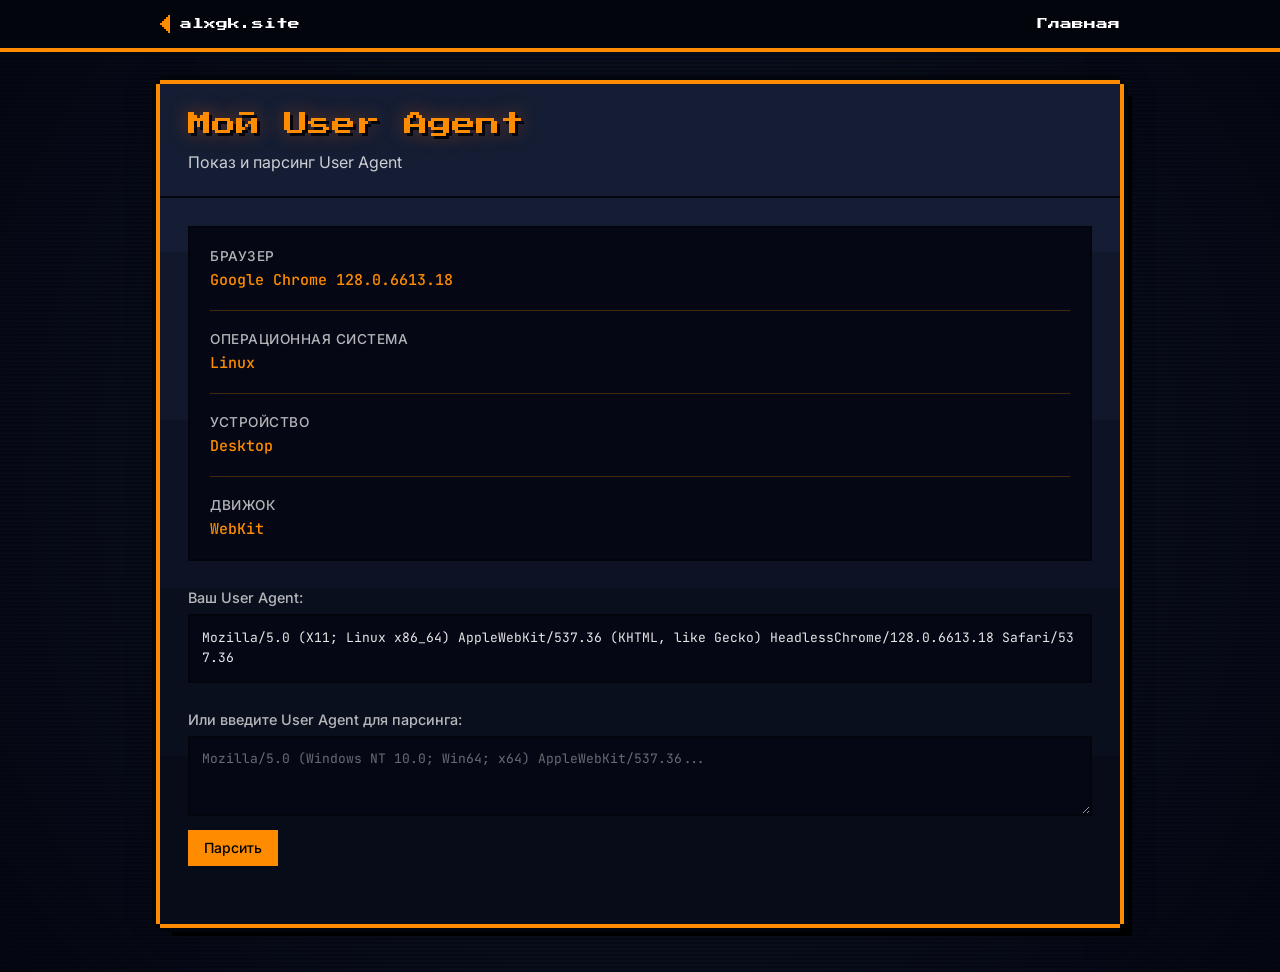
<file: user-agent/index.html>
<!DOCTYPE html>
<html lang="ru">
<head>
    <meta charset="UTF-8">
    <meta name="viewport" content="width=device-width, initial-scale=1.0">
    <title>Мой User Agent — узнать и разобрать User Agent онлайн</title>
    <meta name="description" content="Показывает User Agent вашего браузера и разбирает любую строку User Agent: браузер, операционная система, устройство и движок.">
    <link rel="canonical" href="https://alxgk.site/user-agent/">
    <meta property="og:type" content="website">
    <meta property="og:site_name" content="alxgk.site">
    <meta property="og:title" content="Мой User Agent — узнать и разобрать User Agent онлайн">
    <meta property="og:description" content="Показывает User Agent вашего браузера и разбирает любую строку User Agent: браузер, операционная система, устройство и движок.">
    <meta property="og:url" content="https://alxgk.site/user-agent/">
    <meta property="og:image" content="https://alxgk.site/assets/og.png">
    <meta name="twitter:card" content="summary_large_image">
    <link rel="icon" type="image/png" href="../assets/favicon.png">
    <link rel="preconnect" href="https://fonts.googleapis.com">
    <link rel="preconnect" href="https://fonts.gstatic.com" crossorigin>
    <link href="https://fonts.googleapis.com/css2?family=Inter:wght@400;500;600;700&family=JetBrains+Mono:wght@400;500&family=Press+Start+2P&display=swap" rel="stylesheet">
    <link rel="stylesheet" href="../assets/retro.css">
    <style>
        * {
            margin: 0;
            padding: 0;
            box-sizing: border-box;
        }

        .container {
            background-color: var(--window);
            background-image: var(--window-bg);
            box-shadow: var(--window-frame);
        }

        .header {
            padding: 24px 28px;
            border-bottom: 2px solid var(--ink);
        }

        .header p {
            margin-top: 10px;
            color: var(--text-secondary);
        }

        .content {
            padding: 28px;
        }

        .ua-display {
            margin-bottom: 28px;
        }

        .ua-display label {
            display: block;
            font-size: 0.9em;
            color: rgba(255, 255, 255, 0.7);
            margin-bottom: 8px;
            font-weight: 500;
        }

        .ua-text {
            font-family: 'JetBrains Mono', 'Courier New', monospace;
            font-size: 13px;
            color: rgba(255, 255, 255, 0.9);
            word-break: break-all;
            line-height: 1.6;
            padding: 12px;
            background: var(--field);
            border: 2px solid var(--ink);
        }

        .input-section {
            margin-bottom: 30px;
        }

        .input-section label {
            display: block;
            font-size: 0.9em;
            color: rgba(255, 255, 255, 0.7);
            margin-bottom: 8px;
            font-weight: 500;
        }

        .input-section textarea {
            width: 100%;
            min-height: 80px;
            font-family: 'JetBrains Mono', 'Courier New', monospace;
            font-size: 13px;
            color: rgba(255, 255, 255, 0.9);
            background: var(--field);
            border: 2px solid var(--ink);
            padding: 12px;
            resize: vertical;
            outline: none;
        }

        .input-section textarea:focus {
            border-color: var(--accent-orange);
            box-shadow: 0 0 12px rgba(255, 140, 0, 0.35);
        }

        .input-section textarea::placeholder {
            color: rgba(255, 255, 255, 0.4);
        }

        .results {
            background: var(--field);
            border: 2px solid var(--ink);
            padding: 20px;
            margin-bottom: 28px;
        }

        .results h2 {
            font-size: 1.3em;
            margin-bottom: 20px;
            color: #ffffff;
            font-weight: 500;
        }

        .result-item {
            margin-bottom: 20px;
            padding-bottom: 20px;
            border-bottom: 1px solid var(--border-color);
        }

        .result-item:last-child {
            border-bottom: none;
            margin-bottom: 0;
            padding-bottom: 0;
        }

        .result-label {
            font-size: 0.85em;
            color: rgba(255, 255, 255, 0.7);
            margin-bottom: 6px;
            font-weight: 500;
            text-transform: uppercase;
            letter-spacing: 0.5px;
        }

        .result-value {
            font-family: 'JetBrains Mono', 'Courier New', monospace;
            font-size: 15px;
            color: var(--accent-orange);
            font-weight: 500;
        }

        @media (max-width: 768px) {
            .content {
                padding: 20px;
            }

            .header {
                padding: 20px;
            }
        }
    </style>
</head>
<body>
    <nav class="nav">
        <a href="../" class="nav-home">alxgk.site</a>
        <a href="../">Главная</a>
    </nav>
    <main class="page">
    <div class="container window-open">
        <div class="header">
            <h1 class="page-title">Мой User Agent</h1>
            <p>Показ и парсинг User Agent</p>
        </div>
        
        <div class="content">
            <div class="results" id="results">
                <div id="parsedResults"></div>
            </div>

            <div class="ua-display">
                <label>Ваш User Agent:</label>
                <div class="ua-text" id="currentUA"></div>
            </div>

            <div class="input-section">
                <label for="customUA">Или введите User Agent для парсинга:</label>
                <textarea id="customUA" placeholder="Mozilla/5.0 (Windows NT 10.0; Win64; x64) AppleWebKit/537.36..."></textarea>
                <button class="btn btn-primary" onclick="parseCustomUA()" style="margin-top: 10px;">Парсить</button>
            </div>
        </div>
    </div>
    </main>

    <script>
        function parseUA(uaString) {
            const ua = uaString || navigator.userAgent;
            const result = {
                browser: 'Unknown',
                browserVersion: '',
                os: 'Unknown',
                device: 'Desktop',
                engine: 'Unknown'
            };

            // Browser detection
            if (ua.includes('Edg/')) {
                result.browser = 'Microsoft Edge';
                result.browserVersion = ua.match(/Edg\/([\d.]+)/)?.[1] || '';
            } else if (ua.includes('Chrome/') && !ua.includes('Edg')) {
                result.browser = 'Google Chrome';
                result.browserVersion = ua.match(/Chrome\/([\d.]+)/)?.[1] || '';
            } else if (ua.includes('Firefox/')) {
                result.browser = 'Mozilla Firefox';
                result.browserVersion = ua.match(/Firefox\/([\d.]+)/)?.[1] || '';
            } else if (ua.includes('Safari/') && !ua.includes('Chrome')) {
                result.browser = 'Safari';
                result.browserVersion = ua.match(/Version\/([\d.]+)/)?.[1] || '';
            } else if (ua.includes('Opera/') || ua.includes('OPR/')) {
                result.browser = 'Opera';
                result.browserVersion = ua.match(/(?:Opera|OPR)\/([\d.]+)/)?.[1] || '';
            }

            // OS detection
            if (ua.includes('Windows NT 10.0')) {
                result.os = 'Windows 10/11';
            } else if (ua.includes('Windows NT 6.3')) {
                result.os = 'Windows 8.1';
            } else if (ua.includes('Windows NT 6.2')) {
                result.os = 'Windows 8';
            } else if (ua.includes('Windows NT 6.1')) {
                result.os = 'Windows 7';
            } else if (ua.includes('Mac OS X')) {
                const version = ua.match(/Mac OS X ([\d_]+)/)?.[1];
                result.os = 'macOS' + (version ? ' ' + version.replace(/_/g, '.') : '');
            } else if (ua.includes('Linux')) {
                result.os = 'Linux';
            } else if (ua.includes('Android')) {
                result.os = 'Android';
                const version = ua.match(/Android ([\d.]+)/)?.[1];
                if (version) result.os += ' ' + version;
            } else if (ua.includes('iPhone') || ua.includes('iPad')) {
                result.os = ua.includes('iPad') ? 'iOS (iPad)' : 'iOS (iPhone)';
                const version = ua.match(/OS ([\d_]+)/)?.[1];
                if (version) result.os += ' ' + version.replace(/_/g, '.');
            }

            // Device detection
            if (ua.includes('Mobile') || ua.includes('Android') || ua.includes('iPhone') || ua.includes('iPad')) {
                result.device = 'Mobile';
                if (ua.includes('Tablet') || ua.includes('iPad')) {
                    result.device = 'Tablet';
                }
            }

            // Engine detection
            if (ua.includes('AppleWebKit/')) {
                result.engine = 'WebKit';
            } else if (ua.includes('Gecko/')) {
                result.engine = 'Gecko';
            } else if (ua.includes('Trident/')) {
                result.engine = 'Trident';
            }

            return result;
        }

        function displayResults(parsed) {
            const container = document.getElementById('parsedResults');
            container.innerHTML = `
                <div class="result-item">
                    <div class="result-label">Браузер</div>
                    <div class="result-value">${parsed.browser} ${parsed.browserVersion || ''}</div>
                </div>
                <div class="result-item">
                    <div class="result-label">Операционная система</div>
                    <div class="result-value">${parsed.os}</div>
                </div>
                <div class="result-item">
                    <div class="result-label">Устройство</div>
                    <div class="result-value">${parsed.device}</div>
                </div>
                <div class="result-item">
                    <div class="result-label">Движок</div>
                    <div class="result-value">${parsed.engine}</div>
                </div>
            `;
        }

        function parseCustomUA() {
            const customUA = document.getElementById('customUA').value.trim();
            if (!customUA) {
                alert('Введите User Agent для парсинга');
                return;
            }
            const parsed = parseUA(customUA);
            displayResults(parsed);
        }

        window.addEventListener('load', function() {
            const currentUA = navigator.userAgent;
            document.getElementById('currentUA').textContent = currentUA;
            
            const parsed = parseUA(currentUA);
            displayResults(parsed);

            document.getElementById('customUA').addEventListener('keypress', function(e) {
                if (e.key === 'Enter' && e.ctrlKey) {
                    parseCustomUA();
                }
            });
        });
    </script>
</body>
</html>
</file>
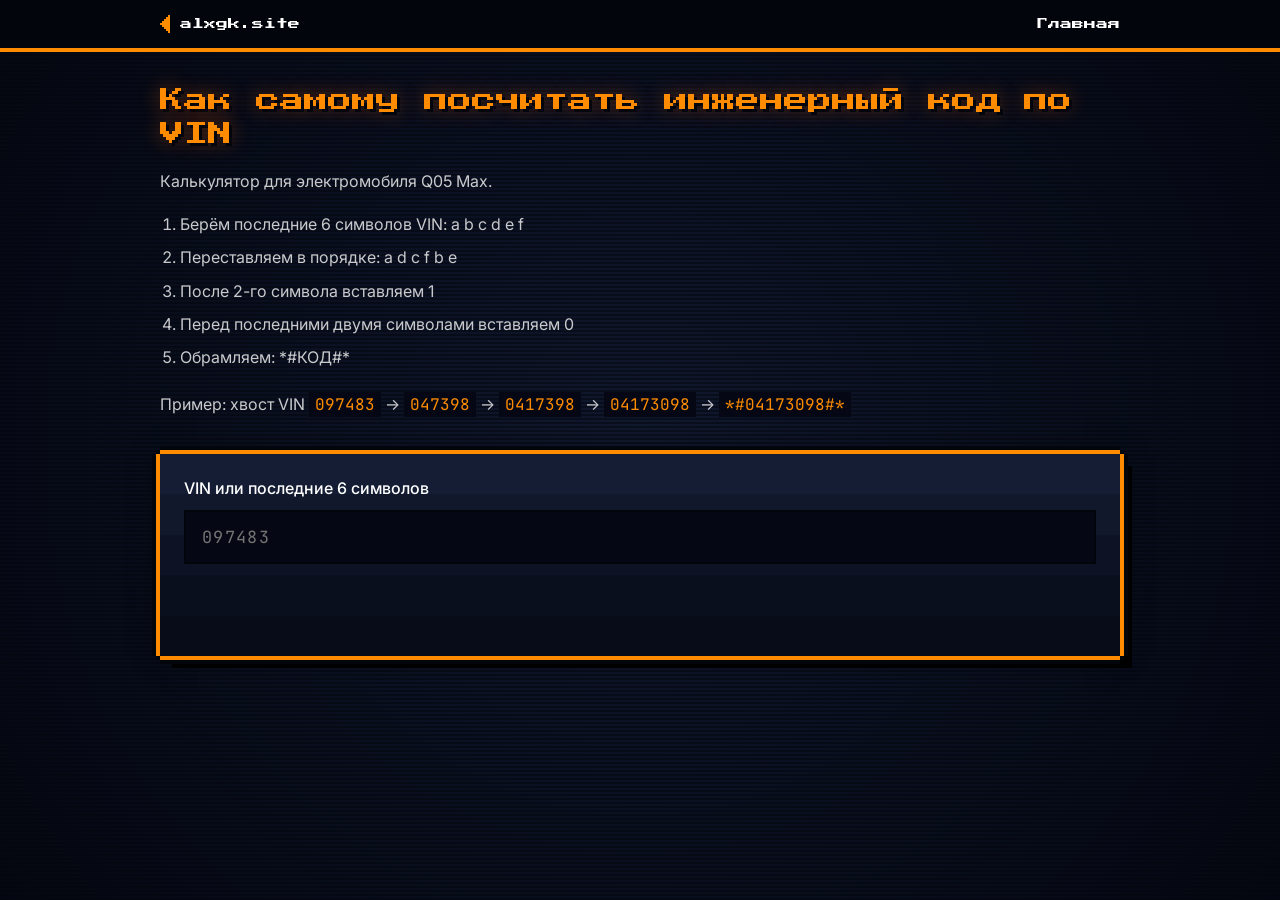
<file: vin-code/index.html>
<!DOCTYPE html>
<html lang="ru">
<head>
    <meta charset="UTF-8">
    <meta name="viewport" content="width=device-width, initial-scale=1.0">
    <title>Инженерный код электромобиля Q05 Max по VIN — калькулятор</title>
    <meta name="description" content="Калькулятор инженерного кода для электромобиля Q05 Max: введите VIN или его последние 6 символов и получите код вида *#04173098#*. На странице есть пошаговая формула расчёта.">
    <link rel="canonical" href="https://alxgk.site/vin-code/">
    <meta property="og:type" content="website">
    <meta property="og:site_name" content="alxgk.site">
    <meta property="og:title" content="Инженерный код электромобиля Q05 Max по VIN — калькулятор">
    <meta property="og:description" content="Калькулятор инженерного кода для электромобиля Q05 Max: введите VIN или его последние 6 символов и получите код вида *#04173098#*. На странице есть пошаговая формула расчёта.">
    <meta property="og:url" content="https://alxgk.site/vin-code/">
    <meta property="og:image" content="https://alxgk.site/assets/og.png">
    <meta name="twitter:card" content="summary_large_image">
    <link rel="icon" type="image/png" href="../assets/favicon.png">
    <link rel="preconnect" href="https://fonts.googleapis.com">
    <link rel="preconnect" href="https://fonts.gstatic.com" crossorigin>
    <link href="https://fonts.googleapis.com/css2?family=Inter:wght@400;500;600;700&family=JetBrains+Mono:wght@400;500&family=Press+Start+2P&display=swap" rel="stylesheet">
    <link rel="stylesheet" href="../assets/retro.css">
    <style>
        * {
            margin: 0;
            padding: 0;
            box-sizing: border-box;
        }

        h1 {
            margin-bottom: 20px;
        }

        ol {
            margin: 0 0 20px;
            padding-left: 1.25rem;
            color: var(--text-secondary);
            line-height: 1.7;
        }

        li + li {
            margin-top: 6px;
        }

        code {
            font-family: 'JetBrains Mono', monospace;
            color: var(--accent-orange);
            background: var(--field);
            padding: 2px 6px;
        }

        .example {
            color: var(--text-secondary);
            line-height: 1.7;
        }

        form {
            display: flex;
            flex-direction: column;
            gap: 12px;
            margin-top: 36px;
            background-color: var(--window);
            background-image: var(--window-bg);
            box-shadow: var(--window-frame);
            padding: 24px;
        }

        label {
            font-weight: 500;
        }

        input {
            font-family: 'JetBrains Mono', monospace;
            font-size: 1.05rem;
            letter-spacing: 0.08em;
            text-transform: uppercase;
            background: var(--field);
            border: 2px solid var(--ink);
            color: var(--text-primary);
            padding: 14px 16px;
            outline: none;
            width: 100%;
        }

        input:focus {
            border-color: var(--accent-orange);
            box-shadow: 0 0 12px rgba(255, 140, 0, 0.35);
        }

        .output {
            display: flex;
            flex-wrap: wrap;
            align-items: center;
            gap: 12px;
            min-height: 44px;
        }

        .result {
            font-family: 'JetBrains Mono', monospace;
            font-size: 1.35rem;
            color: var(--accent-orange);
        }

        .result.is-error {
            font-family: 'Inter', sans-serif;
            font-size: 0.95rem;
            color: var(--text-secondary);
        }

        .steps {
            font-family: 'JetBrains Mono', monospace;
            font-size: 0.9rem;
            color: var(--text-muted);
        }

        .lead {
            margin-bottom: 20px;
            color: var(--text-secondary);
        }

        @media (max-width: 768px) {
            form {
                padding: 18px;
            }
        }
    </style>
</head>
<body>
    <nav class="nav">
        <a href="../" class="nav-home">alxgk.site</a>
        <a href="../">Главная</a>
    </nav>
    <main class="page">
        <h1 class="page-title">Как самому посчитать инженерный код по VIN</h1>
        <p class="lead">Калькулятор для электромобиля Q05 Max.</p>
        <ol>
            <li>Берём последние 6 символов VIN: a b c d e f</li>
            <li>Переставляем в порядке: a d c f b e</li>
            <li>После 2-го символа вставляем 1</li>
            <li>Перед последними двумя символами вставляем 0</li>
            <li>Обрамляем: *#КОД#*</li>
        </ol>
        <p class="example">Пример: хвост VIN <code>097483</code> → <code>047398</code> → <code>0417398</code> → <code>04173098</code> → <code>*#04173098#*</code></p>
        <form id="vin-form" class="window-open">
            <label for="vin-input">VIN или последние 6 символов</label>
            <input id="vin-input" name="vin" type="text" inputmode="text" autocomplete="off" spellcheck="false" placeholder="097483">
            <div class="output">
                <p class="result" id="vin-result" aria-live="polite"></p>
                <button id="vin-copy" class="btn" type="button" hidden>Копировать</button>
            </div>
            <p class="steps" id="vin-steps"></p>
        </form>
    </main>
    <script>
        (function () {
            var input = document.getElementById('vin-input');
            var result = document.getElementById('vin-result');
            var steps = document.getElementById('vin-steps');
            var copyBtn = document.getElementById('vin-copy');

            function engineeringCode(raw) {
                var clean = raw.replace(/[\s-]/g, '').toUpperCase();
                if (clean.length < 6) {
                    return { error: 'Нужно минимум 6 символов' };
                }
                var tail = clean.slice(-6);
                if (!/^[A-Z0-9]{6}$/.test(tail)) {
                    return { error: 'Последние 6 символов должны быть буквами или цифрами' };
                }
                var rearranged = tail[0] + tail[3] + tail[2] + tail[5] + tail[1] + tail[4];
                var withOne = rearranged.slice(0, 2) + '1' + rearranged.slice(2);
                var withZero = withOne.slice(0, -2) + '0' + withOne.slice(-2);
                var code = '*#' + withZero + '#*';
                return { code: code, chain: tail + ' → ' + rearranged + ' → ' + withOne + ' → ' + withZero + ' → ' + code };
            }

            function update() {
                var value = input.value.trim();
                copyBtn.hidden = true;
                result.classList.remove('is-error');
                if (!value) {
                    result.textContent = '';
                    steps.textContent = '';
                    return;
                }
                var out = engineeringCode(value);
                if (out.error) {
                    result.textContent = out.error;
                    result.classList.add('is-error');
                    steps.textContent = '';
                    return;
                }
                result.textContent = out.code;
                steps.textContent = out.chain;
                copyBtn.hidden = false;
            }

            input.addEventListener('input', update);
            document.getElementById('vin-form').addEventListener('submit', function (event) {
                event.preventDefault();
                update();
            });
            copyBtn.addEventListener('click', function () {
                var text = result.textContent;
                if (text.indexOf('*#') !== 0) {
                    return;
                }
                navigator.clipboard.writeText(text).then(function () {
                    copyBtn.textContent = 'Скопировано';
                    setTimeout(function () {
                        copyBtn.textContent = 'Копировать';
                    }, 1500);
                });
            });
        })();
    </script>
</body>
</html>
</file>
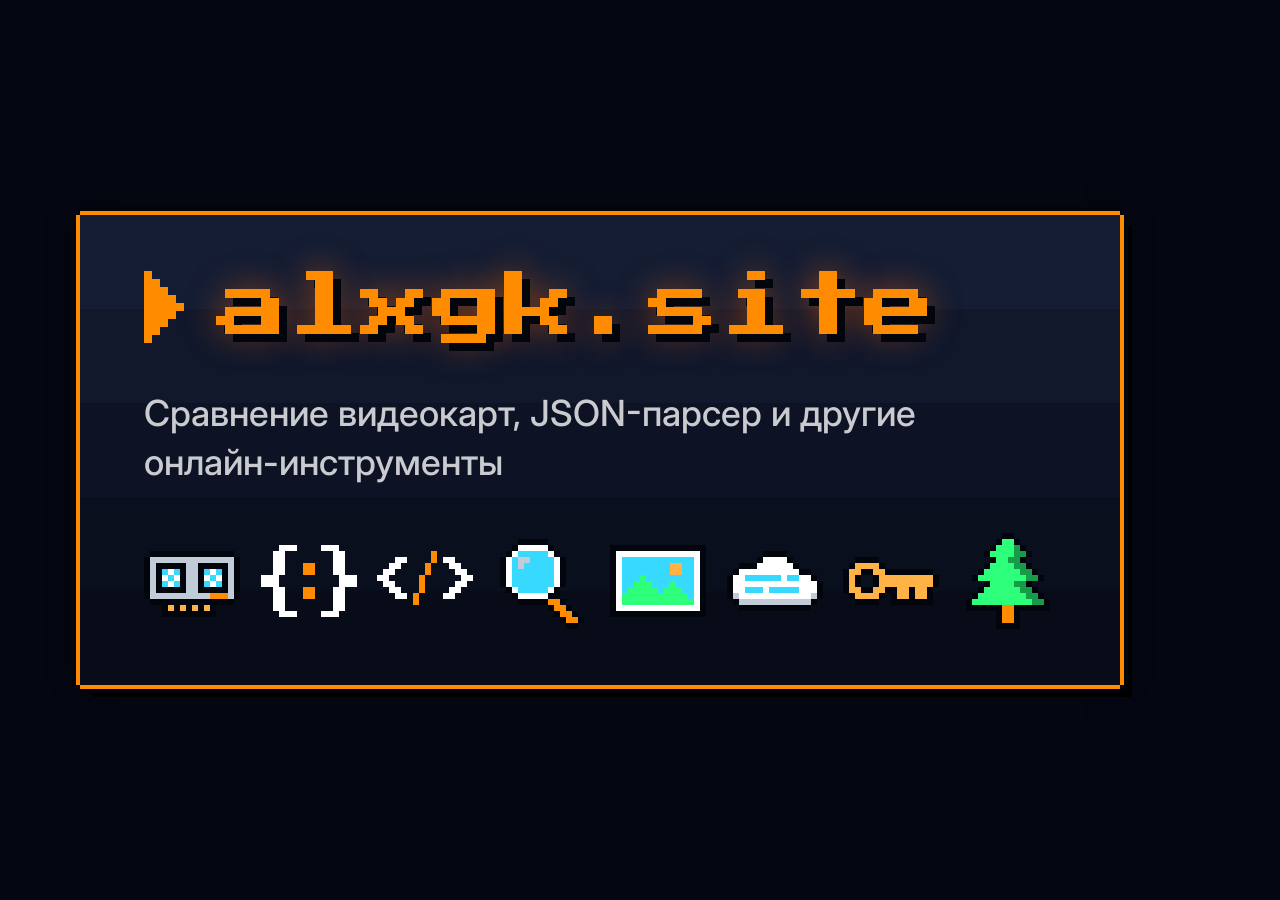
<file: tools/og.html>
<!DOCTYPE html>
<html lang="ru">
<head>
    <meta charset="UTF-8">
    <meta name="robots" content="noindex">
    <title>Картинка для превью ссылок</title>
    <link rel="preconnect" href="https://fonts.googleapis.com">
    <link rel="preconnect" href="https://fonts.gstatic.com" crossorigin>
    <link href="https://fonts.googleapis.com/css2?family=Inter:wght@500&family=Press+Start+2P&display=swap" rel="stylesheet">
    <link rel="stylesheet" href="../assets/retro.css">
    <style>
        * {
            margin: 0;
            padding: 0;
            box-sizing: border-box;
        }

        body {
            width: 1200px;
            height: 630px;
            display: flex;
            align-items: center;
            justify-content: center;
            background: var(--bg-primary);
        }

        .card {
            --px: 8px;
            width: 1040px;
            height: 470px;
            padding: 56px 64px;
            display: flex;
            flex-direction: column;
            justify-content: space-between;
            background-color: var(--window);
            background-image: var(--window-bg);
            box-shadow: var(--window-frame);
        }

        h1 {
            display: flex;
            align-items: center;
            gap: 32px;
            font: 400 72px/1 var(--font-pixel);
            color: var(--accent-orange);
            text-shadow: 8px 8px 0 var(--ink), 0 0 32px rgba(255, 102, 0, 0.55);
        }

        h1 img {
            width: 40px;
            height: 72px;
        }

        p {
            font: 500 36px/1.35 var(--font-body);
            color: var(--text-secondary);
        }

        .row {
            display: flex;
            justify-content: space-between;
        }

        .row img {
            width: 96px;
            height: 96px;
        }
    </style>
</head>
<body>
    <div class="card">
        <h1><img src="../assets/sprites/cursor.svg" alt="">alxgk.site</h1>
        <p>Сравнение видеокарт, JSON-парсер и другие онлайн-инструменты</p>
        <div class="row">
            <img src="../assets/sprites/gpu.svg" alt="">
            <img src="../assets/sprites/json.svg" alt="">
            <img src="../assets/sprites/html.svg" alt="">
            <img src="../assets/sprites/ua.svg" alt="">
            <img src="../assets/sprites/image.svg" alt="">
            <img src="../assets/sprites/cloud.svg" alt="">
            <img src="../assets/sprites/key.svg" alt="">
            <img src="../assets/sprites/forest.svg" alt="">
        </div>
    </div>
</body>
</html>
</file>
<file: assets/retro.css>
:root {
    color-scheme: dark;
    --bg-primary: #040711;
    --window: #080c18;
    --window-bg: linear-gradient(#141d33 0 20%, #11182c 20% 40%, #0d1324 40% 60%, #0a0f1d 60% 80%, #080c18 80%);
    --frame: #ff8c00;
    --ink: #03050c;
    --field: #050814;
    --accent-orange: #ff8c00;
    --accent-yellow: #ffb347;
    --accent-blue: #38d9ff;
    --accent-green: #2eff7b;
    --accent-red: #ff2a4b;
    --text-primary: #ffffff;
    --text-secondary: rgba(255, 255, 255, 0.78);
    --text-muted: rgba(255, 255, 255, 0.55);
    --border-color: rgba(255, 140, 0, 0.25);
    --px: 4px;
    --window-frame:
        0 calc(var(--px) * -1) 0 0 var(--frame),
        0 var(--px) 0 0 var(--frame),
        calc(var(--px) * -1) 0 0 0 var(--frame),
        var(--px) 0 0 0 var(--frame),
        0 calc(var(--px) * -2) 0 0 var(--ink),
        0 calc(var(--px) * 2) 0 0 var(--ink),
        calc(var(--px) * -2) 0 0 0 var(--ink),
        calc(var(--px) * 2) 0 0 0 var(--ink),
        0 0 0 var(--px) var(--ink),
        calc(var(--px) * 3) calc(var(--px) * 3) 0 0 #000,
        0 0 24px rgba(0, 0, 0, 0.6);
    --nav-height: 52px;
    --page-width: 960px;
    --gutter: 20px;
    --font-pixel: "Press Start 2P", "Courier New", monospace;
    --font-body: "Inter", system-ui, sans-serif;
    --font-code: "JetBrains Mono", "Courier New", monospace;
}

body {
    min-height: 100vh;
    background:
        repeating-linear-gradient(transparent 0 2px, rgba(3, 5, 12, 0.5) 2px 4px),
        radial-gradient(circle at center, #10182e 0%, var(--bg-primary) 100%);
    color: var(--text-primary);
    font-family: var(--font-body);
}

.layout-wide {
    --page-width: 1312px;
}

/* Same inset formula as .nav so page content lines up with the nav links */
.page {
    box-sizing: border-box;
    padding: calc(var(--nav-height) + 32px) max(var(--gutter), (100% - var(--page-width)) / 2) 48px;
}

.window {
    position: relative;
    margin: calc(var(--px) * 2);
    padding: 24px;
    background-color: var(--window);
    background-image: var(--window-bg);
    box-shadow: var(--window-frame);
}

.window,
.window-open {
    animation: window-open 0.2s steps(4) backwards;
}

@keyframes window-open {
    from {
        transform: scaleY(0);
    }
}

@keyframes palette-cycle {
    33% {
        color: var(--accent-yellow);
        text-shadow: 0 0 12px var(--accent-orange);
    }

    66% {
        color: var(--text-primary);
        text-shadow: 0 0 16px var(--accent-orange);
    }
}

.window-title {
    margin: 0 0 16px;
    font-family: var(--font-pixel);
    font-size: 0.75rem;
    font-weight: 400;
    line-height: 1.5;
    color: var(--accent-orange);
}

.page-title {
    font-family: var(--font-pixel);
    font-size: 1.5rem;
    font-weight: 400;
    line-height: 1.4;
    letter-spacing: 0;
    color: var(--accent-orange);
    text-shadow: 0.125em 0.125em 0 var(--ink), 0 0 20px rgba(255, 102, 0, 0.45);
}

.nav {
    position: fixed;
    top: 0;
    left: 0;
    right: 0;
    z-index: 1000;
    box-sizing: border-box;
    display: flex;
    justify-content: space-between;
    align-items: center;
    gap: 16px;
    height: var(--nav-height);
    padding: 0 max(var(--gutter), (100% - var(--page-width)) / 2);
    background: var(--ink);
    border-bottom: var(--px) solid var(--frame);
    font-family: var(--font-pixel);
    font-size: 0.75rem;
    line-height: 1;
}

.nav a {
    color: var(--text-primary);
    text-decoration: none;
}

.nav a:hover,
.nav a:focus-visible {
    color: var(--accent-orange);
    text-shadow: 0 0 10px var(--accent-orange);
    animation: palette-cycle 0.6s steps(1) infinite;
}

.nav-home {
    display: inline-flex;
    align-items: center;
    gap: 10px;
}

.nav-home::before {
    content: "";
    width: 10px;
    height: 18px;
    background: url("sprites/cursor.svg") no-repeat center / contain;
    transform: scaleX(-1);
}

.btn {
    display: inline-flex;
    align-items: center;
    justify-content: center;
    min-height: 36px;
    padding: 6px 14px;
    border: 2px solid var(--frame);
    border-radius: 0;
    background: var(--field);
    color: var(--accent-yellow);
    font: 500 0.875rem/1.2 var(--font-body);
    cursor: pointer;
}

.btn[hidden] {
    display: none;
}

.btn:hover {
    background: var(--accent-orange);
    color: #000;
    box-shadow: 0 0 16px var(--accent-orange);
}

.btn:focus-visible {
    outline: 2px solid var(--accent-yellow);
    outline-offset: 2px;
}

.btn-primary {
    border-color: var(--accent-orange);
    background: var(--accent-orange);
    color: #000;
}

.btn-primary:hover {
    border-color: var(--accent-yellow);
    background: var(--accent-yellow);
    color: #000;
    box-shadow: 0 0 16px var(--accent-orange);
}

@media (max-width: 720px) {
    :root {
        --gutter: 12px;
    }

    .page-title {
        font-size: 1rem;
    }

    .nav {
        font-size: 0.625rem;
    }
}

@media (prefers-reduced-motion: reduce) {
    .window,
    .window-open,
    .nav a {
        animation: none !important;
    }
}
</file>
